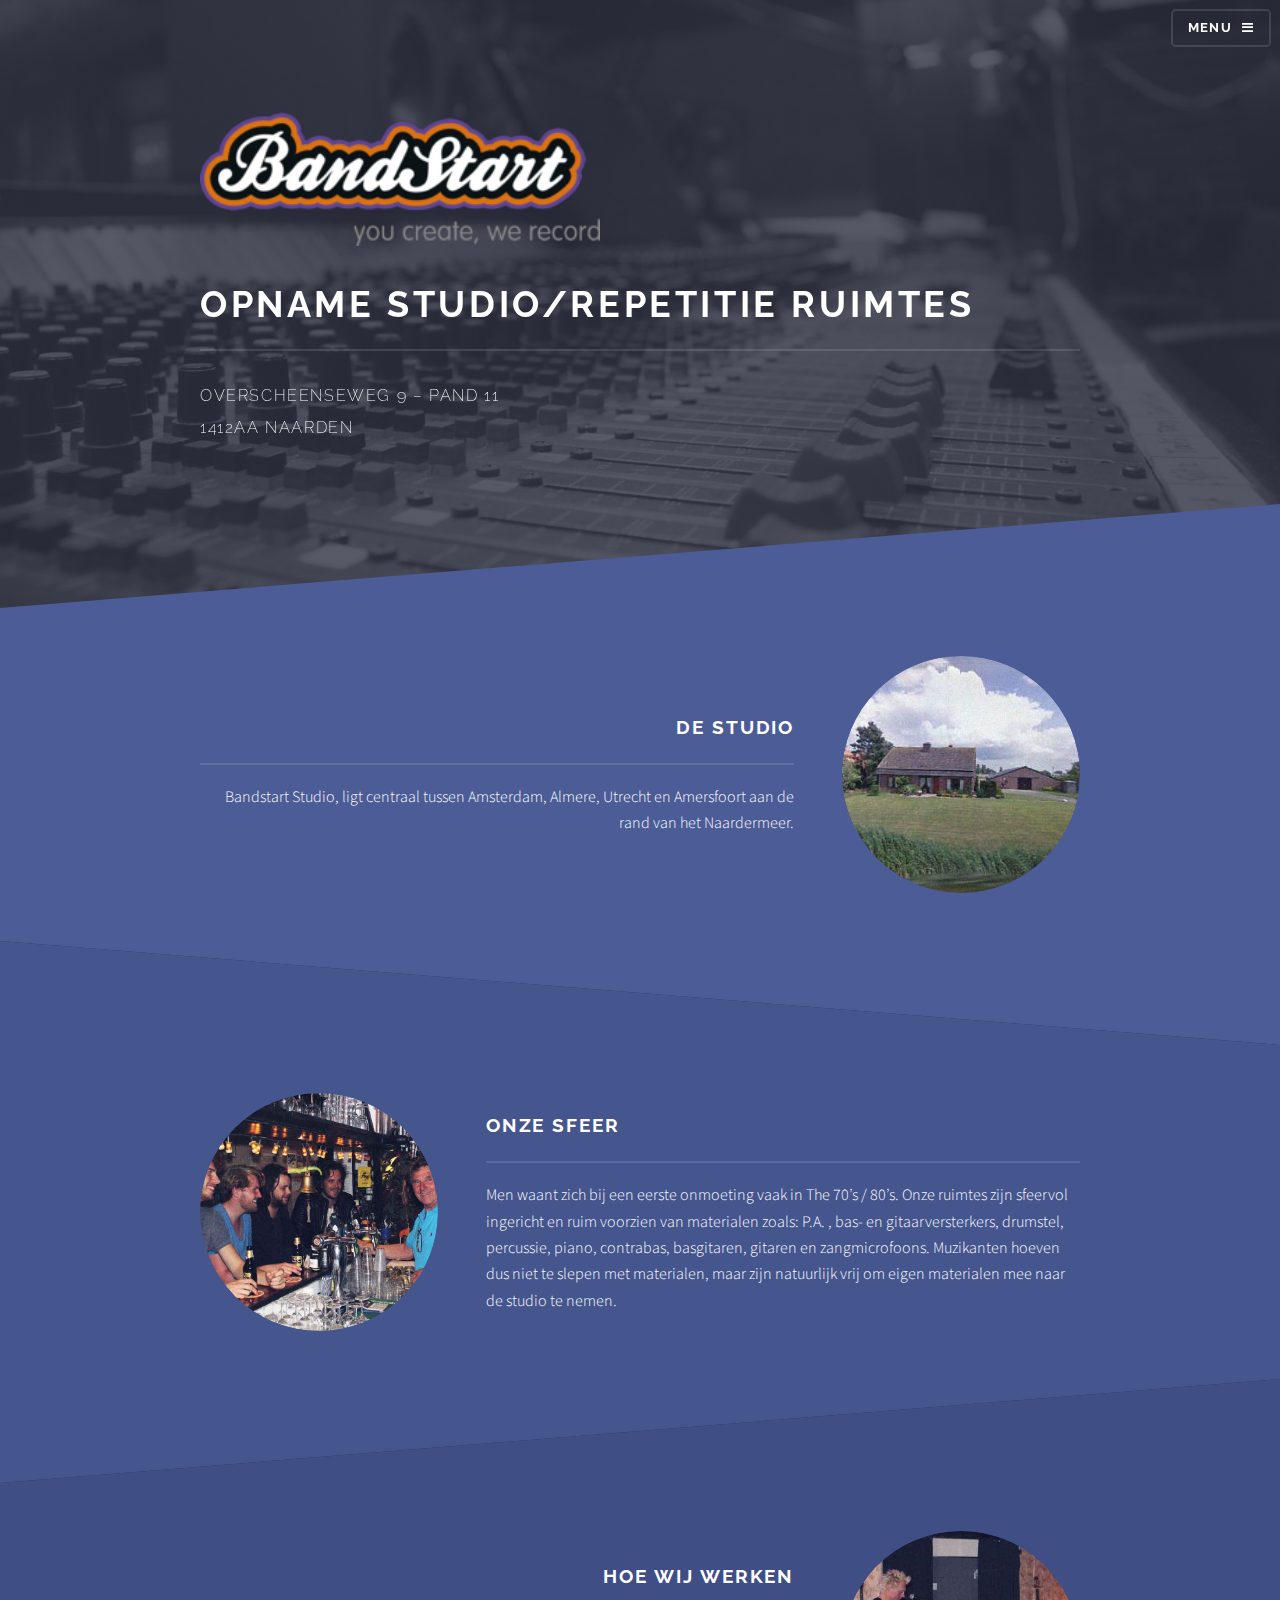
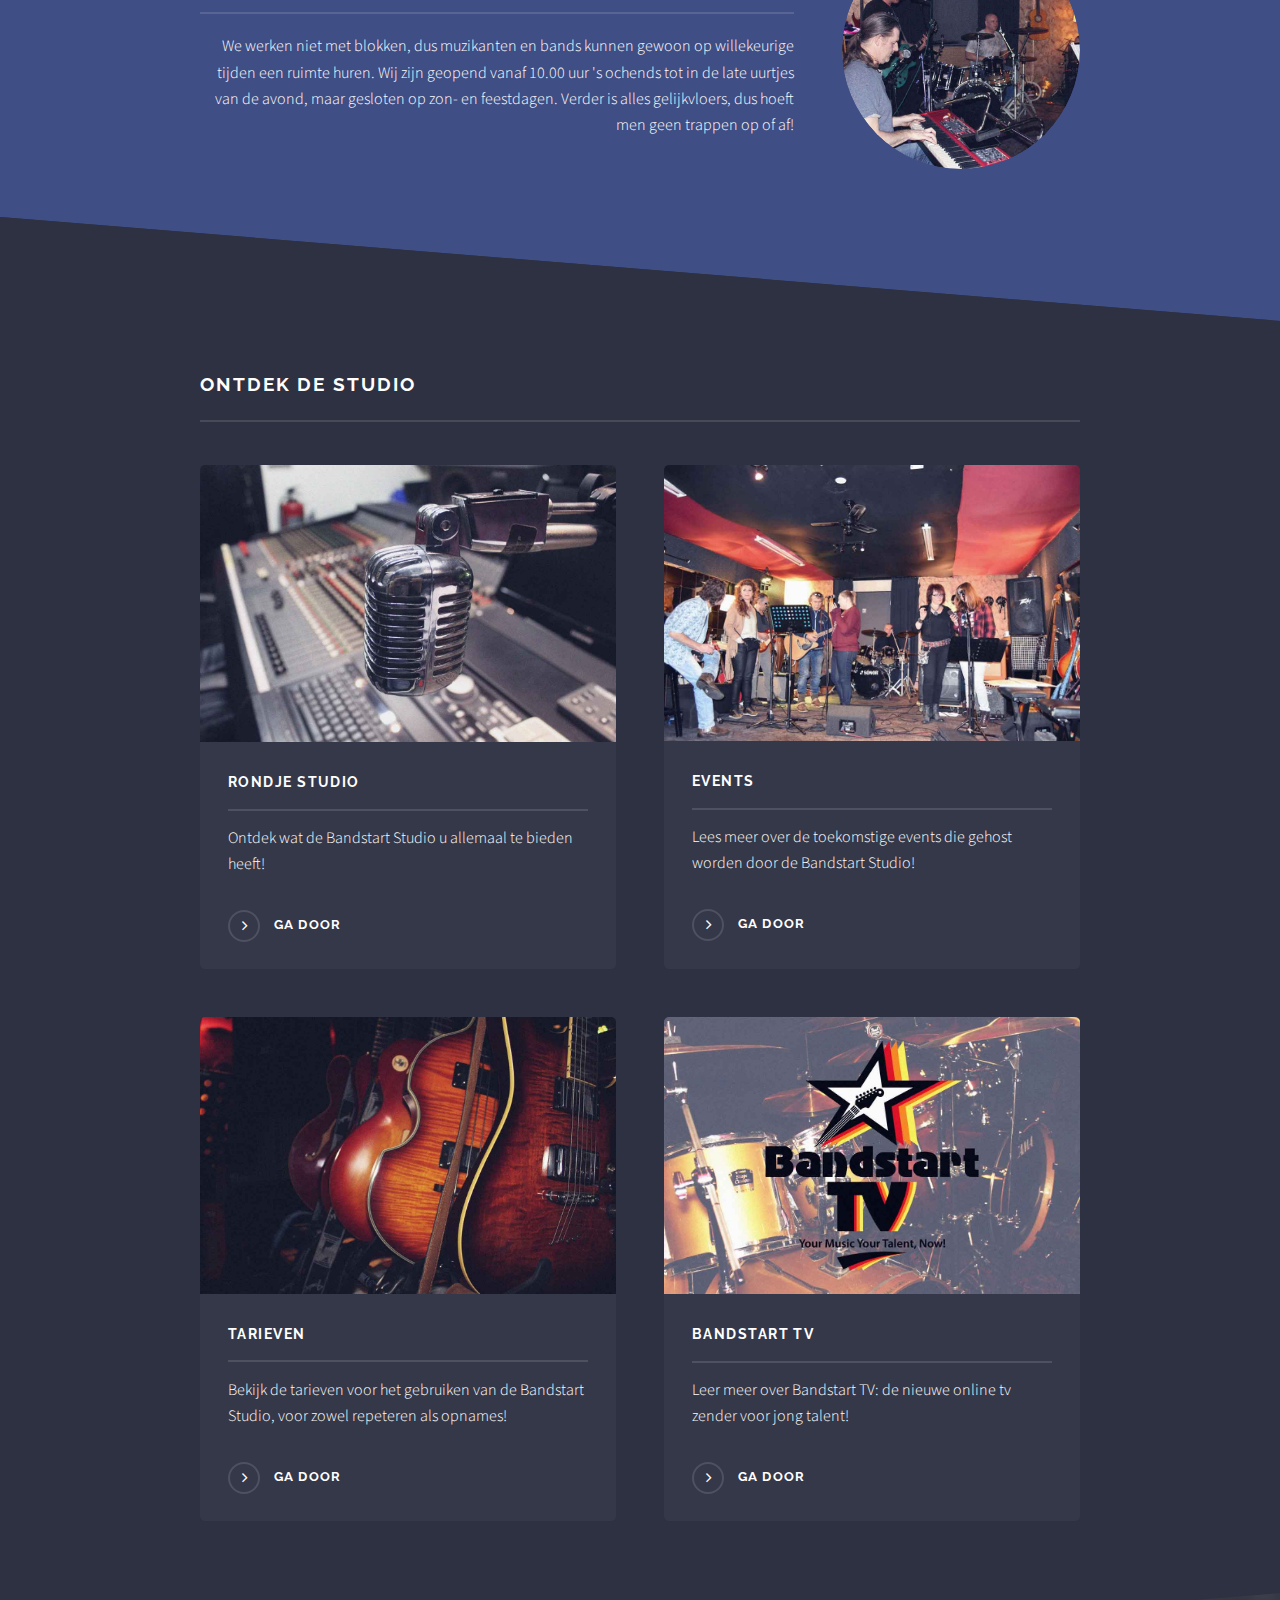
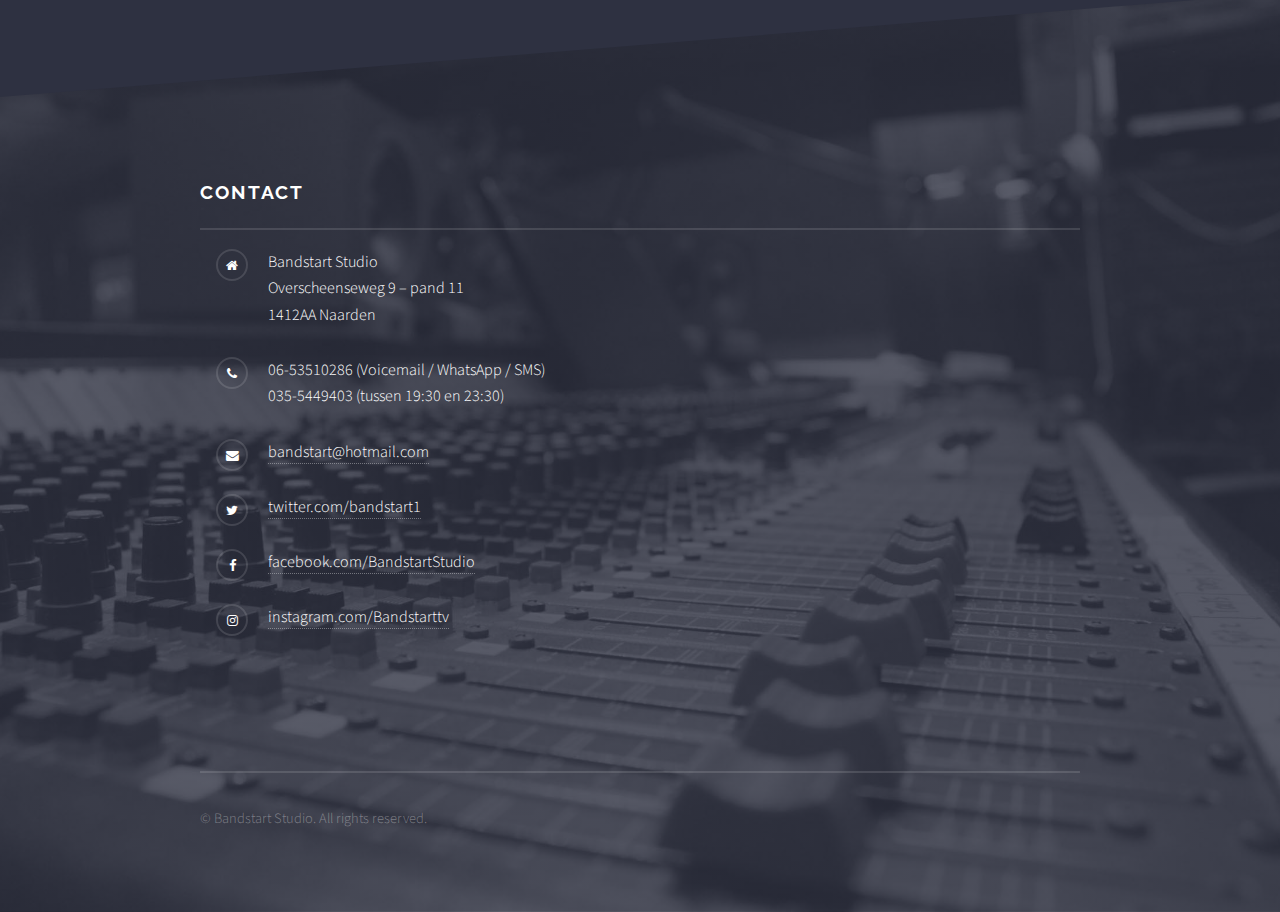
<file: index.html>
<!DOCTYPE HTML>
<html>
	<head>
		<title>Bandstart - Home</title>
		<meta charset="utf-8" />
		<meta name="viewport" content="width=device-width, initial-scale=1" />
		<!--[if lte IE 8]><script src="assets/js/ie/html5shiv.js"></script><![endif]-->
		<link rel="stylesheet" href="assets/css/main.css" />
		<link rel="stylesheet" href="assets/css/main2.css" />
		<!--[if lte IE 9]><link rel="stylesheet" href="assets/css/ie9.css" /><![endif]-->
		<!--[if lte IE 8]><link rel="stylesheet" href="assets/css/ie8.css" /><![endif]-->
		<link rel="shortcut icon" href="images/favicon.ico">
	</head>
	<body>

		<!-- Page Wrapper -->
			<div id="page-wrapper">

				<!-- Header -->
					<header id="header" class="alt">
						<h1><a href="index.html">Bandstart</a></h1>
						<nav>
							<a href="#menu">Menu</a>
						</nav>
					</header>

				<!-- Menu -->
					<nav id="menu">
						<div class="inner">
							<h2>Menu</h2>
							<ul class="links">
								<li><a href="index.html">Home</a></li>
								<li><a href="tarieven.html">Tarieven</a></li>
								<li><a href="rondjestudio.html">Rondje Studio</a></li>
								<li><a href="bandstarttv.html">Bandstart TV</a></li>
								<li><a href="events.html">Events</a></li>
								<li><a href="index.html#footer">Contact</a></li>
							</ul>
							<a href="#" class="close">Close</a>
						</div>
					</nav>

				<!-- Banner -->
					<section id="banner">
						<div class="inner">
                            <div class="logo"><a href="index.html"><img id="logoTop" src="images/BandstartLogo1.png" /></a></div>
                            <h2>Opname studio/Repetitie ruimtes</h2>
							<p>Overscheenseweg 9 – pand 11 <br />1412AA Naarden</a></p>
						</div>
					</section>

				<!-- Wrapper -->
					<section id="wrapper">

						<!-- One -->
							<section id="one" class="wrapper spotlight style1">
								<div class="inner">
									<span href="#" class="image"><img src="images/bubblePic7.jpg" alt="De Studio" /></span>
									<div class="content">
										<h2 class="major">De Studio</h2>
										<p>Bandstart Studio, ligt centraal tussen Amsterdam, Almere, Utrecht en Amersfoort aan de rand van het Naardermeer.
</p>
									</div>
								</div>
							</section>

						<!-- Two -->
							<section id="two" class="wrapper alt spotlight style2">
								<div class="inner">
									<span class="image"><img src="images/bubblePic10.jpg" alt="Onze Sfeer" /></span>
									<div class="content">
										<h2 class="major">Onze Sfeer</h2>
										<p>Men waant zich bij een eerste onmoeting vaak in The 70’s / 80’s. Onze ruimtes zijn sfeervol ingericht en ruim voorzien van materialen zoals: P.A. , bas- en gitaarversterkers, drumstel, percussie, piano, contrabas, basgitaren, gitaren en zangmicrofoons. Muzikanten hoeven dus niet te slepen met materialen, maar zijn natuurlijk vrij om eigen materialen mee naar de studio te nemen.</p>
									</div>
								</div>
							</section>

						<!-- Three -->
							<section id="three" class="wrapper spotlight style3">
								<div class="inner">
									<span href="#" class="image"><img src="images/bubblePic12.jpg" alt="" /></span>
									<div class="content">
										<h2 class="major">Hoe wij werken</h2>
										<p>We werken niet met blokken, dus muzikanten en bands kunnen gewoon op willekeurige tijden een ruimte huren. Wij zijn geopend vanaf 10.00 uur 's ochends tot in de late uurtjes van de avond, maar gesloten op zon- en feestdagen. Verder is alles gelijkvloers, dus hoeft men geen trappen op of af! </p>
									</div>
								</div>
							</section>

						<!-- Four -->
							<section id="four" class="wrapper alt style1">
								<div class="inner">
									<h2 class="major">Ontdek de Studio</h2>
									<section class="features">
										<article>
											<span class="image"><img src="images/squarePic12.jpg" alt="" /></span>
											<h3 class="major">Rondje Studio</h3>
											<p>Ontdek wat de Bandstart Studio u allemaal te bieden heeft!</p>
											<a href="rondjestudio.html" class="special">Ga Door</a>
										</article>
										<article>
											<span class="image"><img src="images/squarePic14.jpg" alt="" /></span>
											<h3 class="major">Events</h3>
											<p>Lees meer over de toekomstige events die gehost worden door de Bandstart Studio!</p>
											<a href="events.html" class="special">Ga Door</a>
										</article>
										<article>
											<span class="image"><img src="images/squarePic13.jpg" alt="" /></span>
											<h3 class="major">Tarieven</h3>
											<p>Bekijk de tarieven voor het gebruiken van de Bandstart Studio, voor zowel repeteren als opnames!</p>
											<a href="tarieven.html" class="special">Ga Door</a>
										</article>
										<article>
											<span class="image"><img src="images/squarePic19.jpg" alt="" /></span>
											<h3 class="major">Bandstart TV</h3>
											<p>Leer meer over Bandstart TV: de nieuwe online tv zender voor jong talent!</p>
											<a href="bandstarttv.html" class="special">Ga Door</a>
										</article>
									</section>
								</div>
							</section>

					</section>

				<!-- Footer -->
					<section id="footer">
						<div class="inner">
							<h2 class="major">Contact</h2>
							<ul class="contact">
								<li class="fa-home">
									Bandstart Studio<br />
									Overscheenseweg 9 – pand 11<br />
									1412AA Naarden
								</li>
								<li class="fa-phone">06-53510286 (Voicemail / WhatsApp / SMS)<br /> 035-5449403 (tussen 19:30 en 23:30)</li>
								<li class="fa-envelope"><a target="_blank" href="mailto:bandstart@hotmail.com">bandstart@hotmail.com</a></li>
								<li class="fa-twitter"><a target="_blank" href="http://www.twitter.com/bandstart1">twitter.com/bandstart1</a></li>
								<li class="fa-facebook"><a target="_blank" href="http://www.facebook.com/BandstartStudio">facebook.com/BandstartStudio</a></li>
								<li class="fa-instagram"><a target="_blank" href="http://www.instagram.com/Bandstarttv">instagram.com/Bandstarttv</a></li>
							</ul>
							<form>
								<iframe width="100%" height="450" frameborder="0" style="border:0" src="https://www.google.com/maps/embed/v1/place?q=place_id:ChIJ-5cL2LITxkcR6SQZAfKzftY&key=AIzaSyDNbSLGLL80khe7S100mEsPkPybBx6VjJc" allowfullscreen></iframe>
                            </form>
                            
							<ul class="copyright">
								<li>&copy; Bandstart Studio. All rights reserved.</li>
							</ul>
						</div>
					</section>

			</div>

		<!-- Scripts -->
			<script src="assets/js/skel.min.js"></script>
			<script src="assets/js/jquery.min.js"></script>
			<script src="assets/js/jquery.scrollex.min.js"></script>
			<script src="assets/js/util.js"></script>
			<!--[if lte IE 8]><script src="assets/js/ie/respond.min.js"></script><![endif]-->
			<script src="assets/js/main.js"></script>

	</body>
</html>
</file>
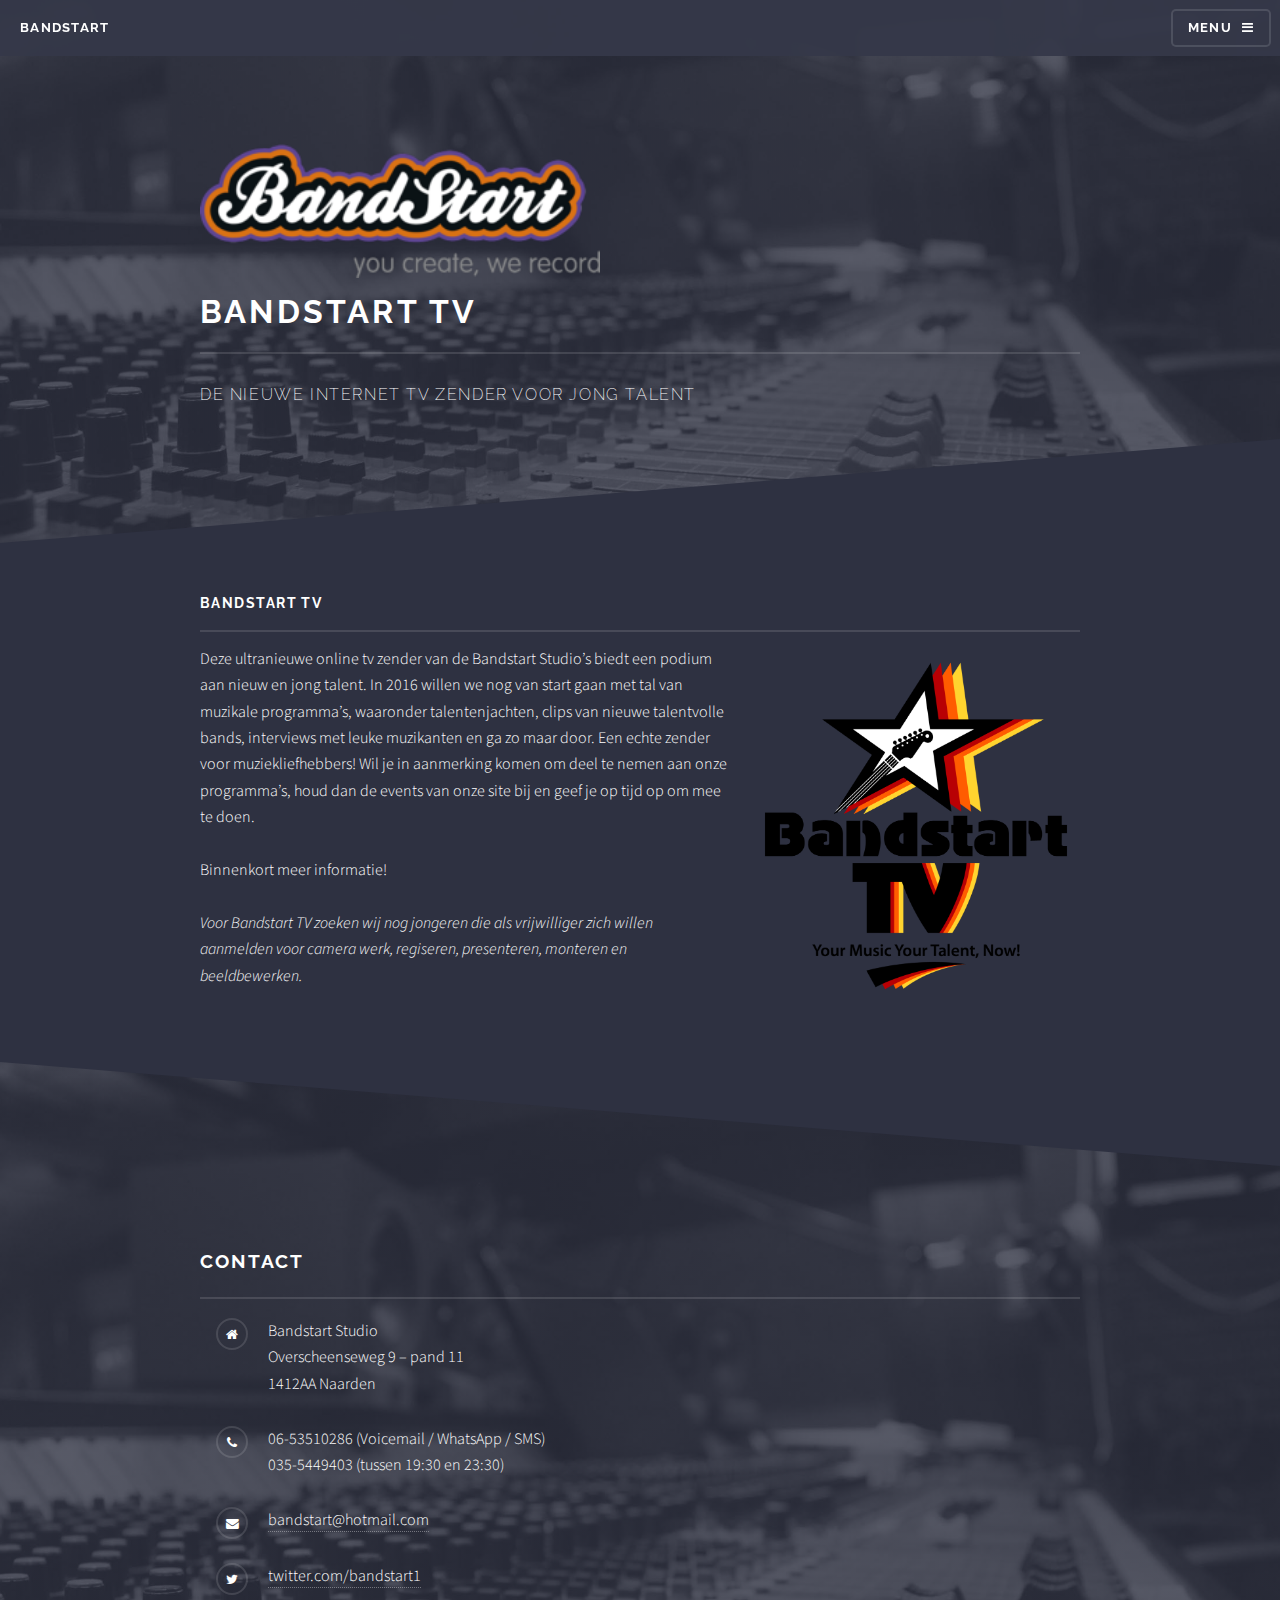
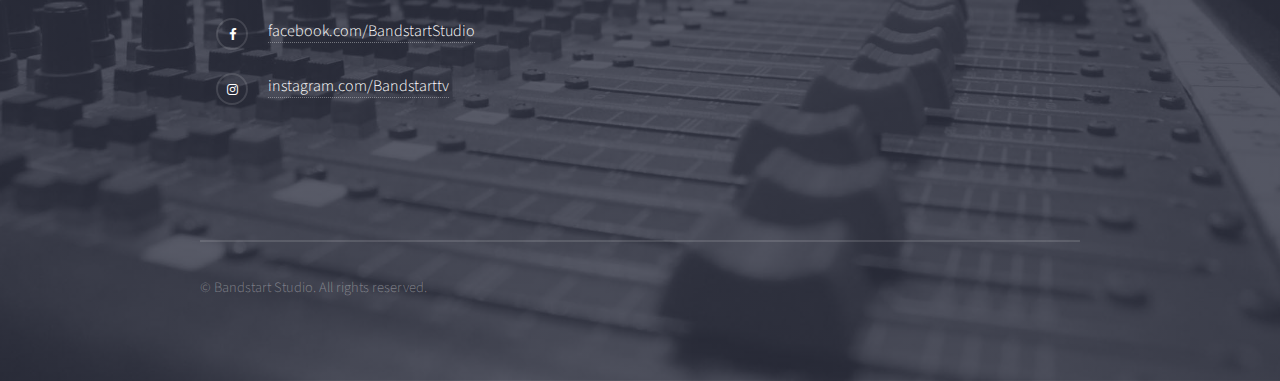
<file: bandstarttv.html>
<!DOCTYPE HTML>
<html>
	<head>
		<title>Bandstart - Bandstart TV</title>
		<meta charset="utf-8" />
		<meta name="viewport" content="width=device-width, initial-scale=1" />
		<!--[if lte IE 8]><script src="assets/js/ie/html5shiv.js"></script><![endif]-->
		<link rel="stylesheet" href="assets/css/main.css" />
		<link rel="stylesheet" href="assets/css/main2.css" />
		<!--[if lte IE 9]><link rel="stylesheet" href="assets/css/ie9.css" /><![endif]-->
		<!--[if lte IE 8]><link rel="stylesheet" href="assets/css/ie8.css" /><![endif]-->
		<link rel="shortcut icon" href="images/favicon.ico">
	</head>
	<body>

		<!-- Page Wrapper -->
			<div id="page-wrapper">

				<!-- Header -->
					<header id="header">
						<h1><a href="index.html">Bandstart</a></h1>
						<nav>
							<a href="#menu">Menu</a>
						</nav>
					</header>

				<!-- Menu -->
					<nav id="menu">
						<div class="inner">
							<h2>Menu</h2>
							<ul class="links">
								<li><a href="index.html">Home</a></li>
								<li><a href="tarieven.html">Tarieven</a></li>
								<li><a href="rondjestudio.html">Rondje Studio</a></li>
								<li><a href="bandstarttv.html">Bandstart TV</a></li>
								<li><a href="events.html">Events</a></li>
								<li><a href="index.html#footer">Contact</a></li>
							</ul>
							<a href="#" class="close">Close</a>
						</div>
					</nav>

				<!-- Wrapper -->
					<section id="wrapper">
						<header>
							<div class="inner">
                                <div class="logo"><a href="index.html"><img id="logoTop" src="images/BandstartLogo1.png" /></a></div>
								<h2>Bandstart TV</h2>
								<p>De nieuwe internet tv zender voor jong talent</p>
							</div>
						</header>

						<!-- Content -->
							<div class="wrapper">
								<div class="inner">
									<h3 class="major">Bandstart TV</h3>
                                    <div class="row">
									<p>
                                        <span class="image right"><img src="images/bandstarttv.png" /></span>
                                        Deze ultranieuwe online tv zender van de Bandstart Studio’s biedt een podium aan nieuw en jong talent. In 2016 willen we nog van start gaan met tal van muzikale programma’s, waaronder talentenjachten, clips van nieuwe talentvolle bands, interviews met leuke muzikanten en ga zo maar door. Een echte zender voor muziekliefhebbers! Wil je in aanmerking komen om deel te nemen aan onze programma’s, houd dan de events van onze site bij en geef je op tijd op om mee te  doen.<br /><br />
                                        Binnenkort meer informatie!<br /><br />
                                        
                                        <em>Voor Bandstart TV zoeken wij nog jongeren die als vrijwilliger zich willen aanmelden voor camera werk, regiseren, presenteren, monteren en beeldbewerken.</em>
                                        
                                        
</p>
                                    </div>

								</div>
							</div>

					</section>

				<!-- Footer -->
					<section id="footer">
						<div class="inner">
							<h2 class="major">Contact</h2>
							<ul class="contact">
								<li class="fa-home">
									Bandstart Studio<br />
									Overscheenseweg 9 – pand 11<br />
									1412AA Naarden
								</li>
								<li class="fa-phone">06-53510286 (Voicemail / WhatsApp / SMS)<br /> 035-5449403 (tussen 19:30 en 23:30)</li>
								<li class="fa-envelope"><a target="_blank" href="mailto:bandstart@hotmail.com">bandstart@hotmail.com</a></li>
								<li class="fa-twitter"><a target="_blank" href="http://www.twitter.com/bandstart1">twitter.com/bandstart1</a></li>
								<li class="fa-facebook"><a target="_blank" href="http://www.facebook.com/BandstartStudio">facebook.com/BandstartStudio</a></li>
								<li class="fa-instagram"><a target="_blank" href="http://www.instagram.com/Bandstarttv">instagram.com/Bandstarttv</a></li>
							</ul>
							<form>
								<iframe width="100%" height="450" frameborder="0" style="border:0" src="https://www.google.com/maps/embed/v1/place?q=place_id:ChIJ-5cL2LITxkcR6SQZAfKzftY&key=AIzaSyDNbSLGLL80khe7S100mEsPkPybBx6VjJc" allowfullscreen></iframe>
                            </form>
                            
							<ul class="copyright">
								<li>&copy; Bandstart Studio. All rights reserved.</li>
							</ul>
						</div>
					</section>
			</div>

		<!-- Scripts -->
			<script src="assets/js/skel.min.js"></script>
			<script src="assets/js/jquery.min.js"></script>
			<script src="assets/js/jquery.scrollex.min.js"></script>
			<script src="assets/js/util.js"></script>
			<!--[if lte IE 8]><script src="assets/js/ie/respond.min.js"></script><![endif]-->
			<script src="assets/js/main.js"></script>

	</body>
</html>
</file>
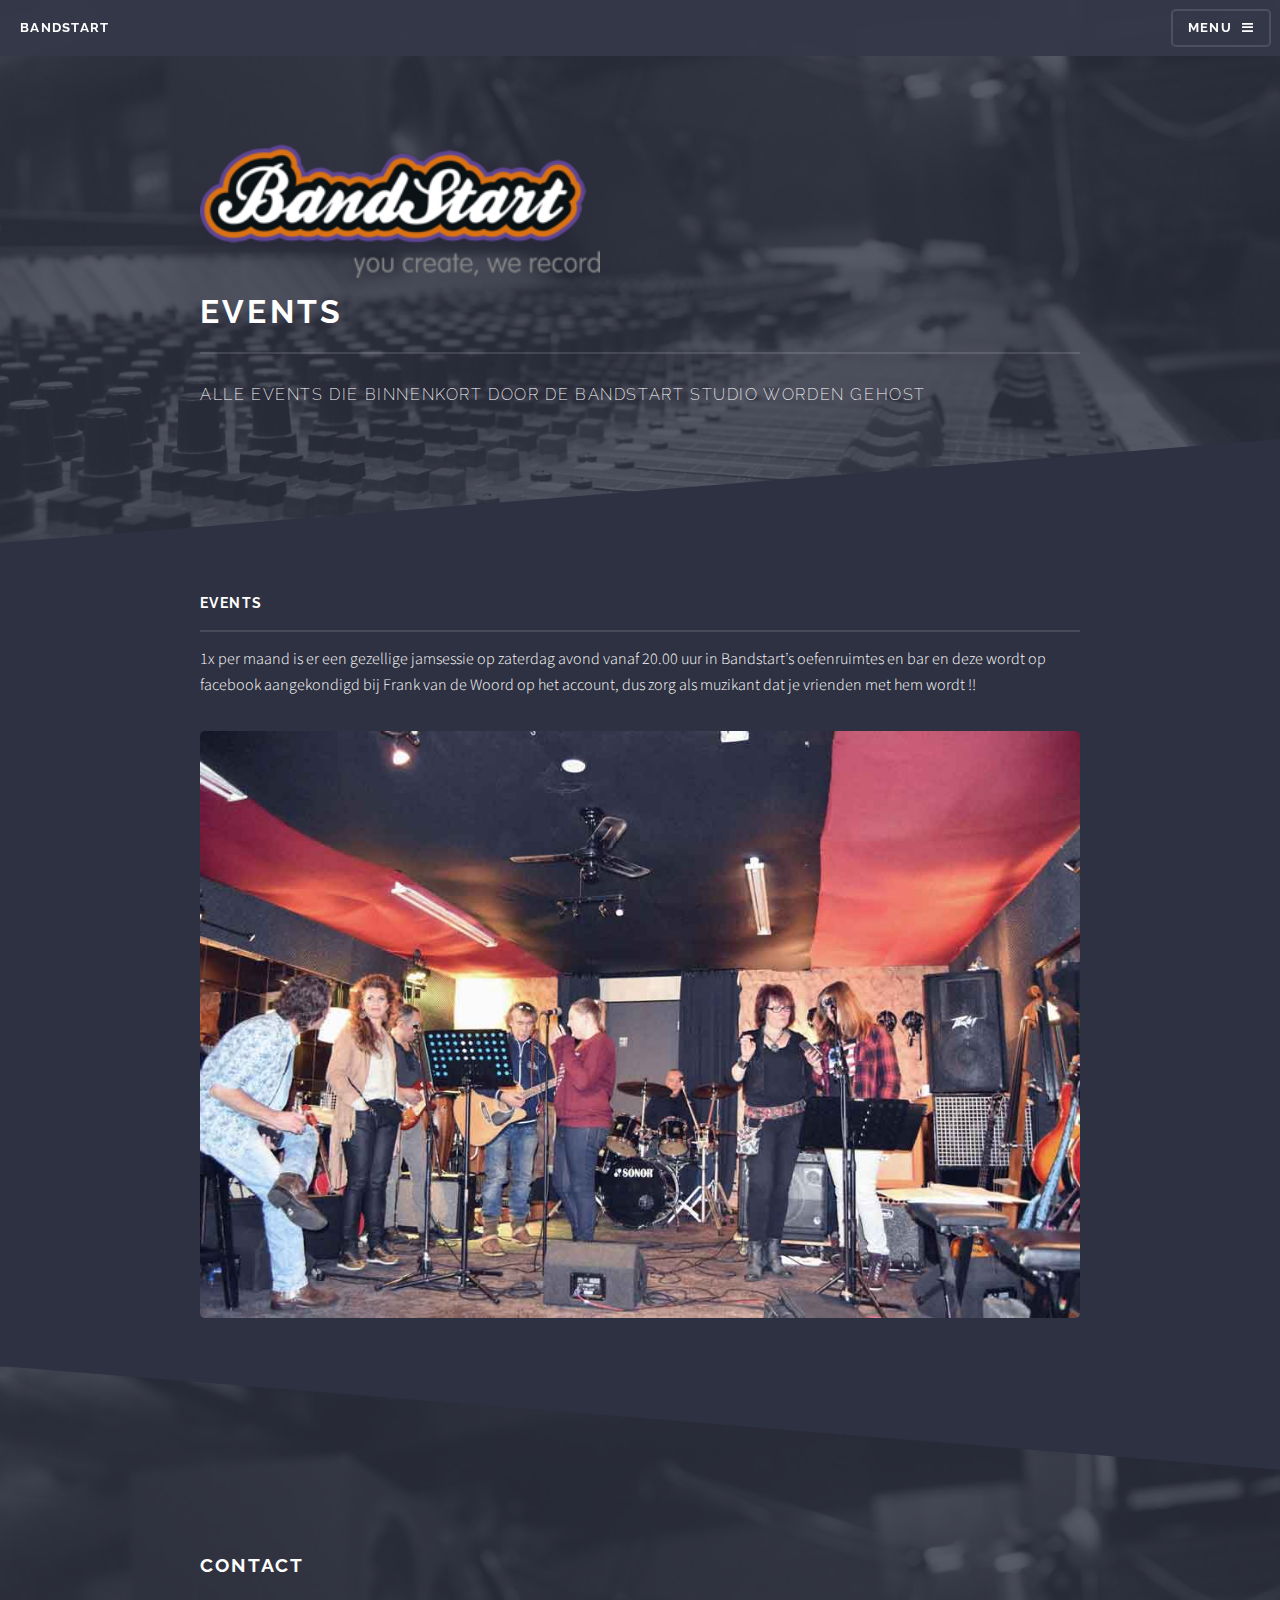
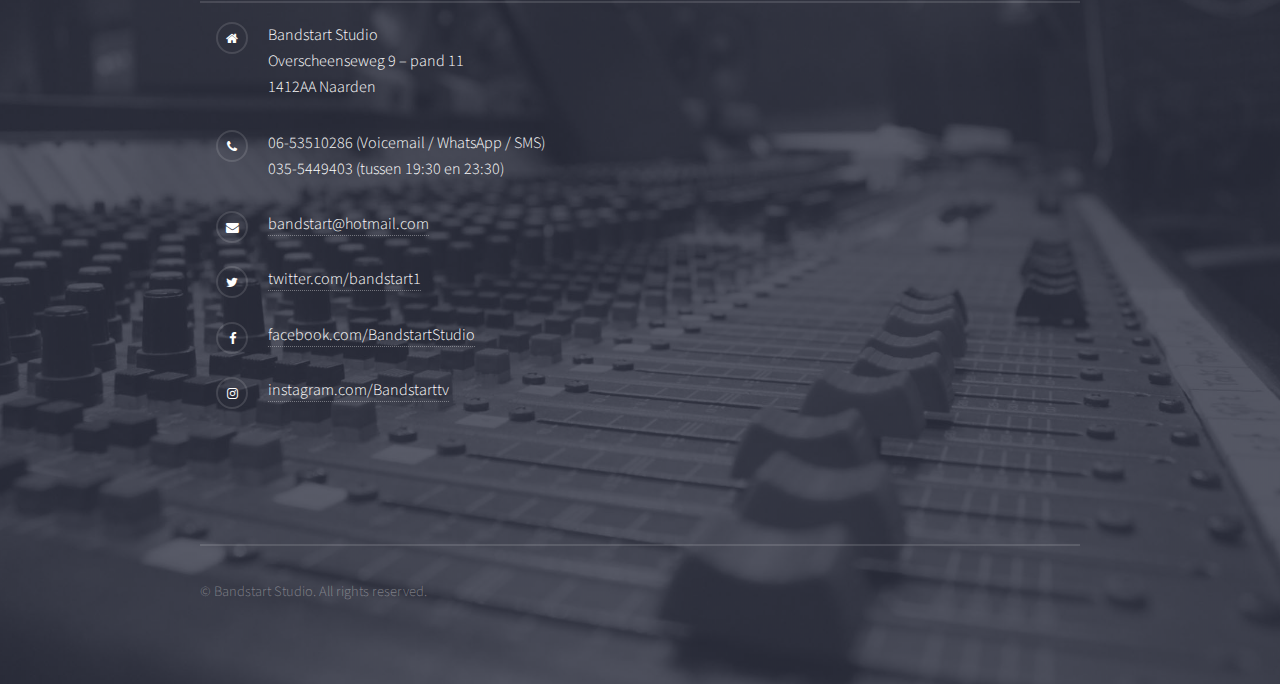
<file: events.html>
<!DOCTYPE HTML>
<html>
	<head>
		<title>Bandstart - Events</title>
		<meta charset="utf-8" />
		<meta name="viewport" content="width=device-width, initial-scale=1" />
		<!--[if lte IE 8]><script src="assets/js/ie/html5shiv.js"></script><![endif]-->
		<link rel="stylesheet" href="assets/css/main.css" />
		<link rel="stylesheet" href="assets/css/main2.css" />
		<!--[if lte IE 9]><link rel="stylesheet" href="assets/css/ie9.css" /><![endif]-->
		<!--[if lte IE 8]><link rel="stylesheet" href="assets/css/ie8.css" /><![endif]-->
		<link rel="shortcut icon" href="images/favicon.ico">
	</head>
	<body>

		<!-- Page Wrapper -->
			<div id="page-wrapper">

				<!-- Header -->
					<header id="header">
						<h1><a href="index.html">Bandstart</a></h1>
						<nav>
							<a href="#menu">Menu</a>
						</nav>
					</header>

				<!-- Menu -->
					<nav id="menu">
						<div class="inner">
							<h2>Menu</h2>
							<ul class="links">
								<li><a href="index.html">Home</a></li>
								<li><a href="tarieven.html">Tarieven</a></li>
								<li><a href="rondjestudio.html">Rondje Studio</a></li>
								<li><a href="bandstarttv.html">Bandstart TV</a></li>
								<li><a href="events.html">Events</a></li>
								<li><a href="index.html#footer">Contact</a></li>
							</ul>
							<a href="#" class="close">Close</a>
						</div>
					</nav>

				<!-- Wrapper -->
					<section id="wrapper">
						<header>
							<div class="inner">
                                <div class="logo"><a href="index.html"><img id="logoTop" src="images/BandstartLogo1.png" /></a></div>
								<h2>Events</h2>
								<p>Alle events die binnenkort door de Bandstart Studio worden gehost</p>
							</div>
						</header>

						<!-- Content -->
							<div class="wrapper">
								<div class="inner">
									<h3 class="major">Events</h3>
                                    <div class="row">
									<p>
                                        1x per maand is er een gezellige jamsessie op zaterdag avond vanaf 20.00 uur in Bandstart’s oefenruimtes en bar en deze wordt op facebook aangekondigd bij Frank van de Woord op het account, dus zorg als muzikant dat je vrienden met hem wordt !!
</p>
                                   <span class="image fit"><img src="images/rondje28.jpg" /></span>
                                    </div>

								</div>
							</div>

					</section>

				<!-- Footer -->
					<section id="footer">
						<div class="inner">
							<h2 class="major">Contact</h2>
							<ul class="contact">
								<li class="fa-home">
									Bandstart Studio<br />
									Overscheenseweg 9 – pand 11<br />
									1412AA Naarden
								</li>
								<li class="fa-phone">06-53510286 (Voicemail / WhatsApp / SMS)<br /> 035-5449403 (tussen 19:30 en 23:30)</li>
								<li class="fa-envelope"><a target="_blank" href="mailto:bandstart@hotmail.com">bandstart@hotmail.com</a></li>
								<li class="fa-twitter"><a target="_blank" href="http://www.twitter.com/bandstart1">twitter.com/bandstart1</a></li>
								<li class="fa-facebook"><a target="_blank" href="http://www.facebook.com/BandstartStudio">facebook.com/BandstartStudio</a></li>
								<li class="fa-instagram"><a target="_blank" href="http://www.instagram.com/Bandstarttv">instagram.com/Bandstarttv</a></li>
							</ul>
							<form>
								<iframe width="100%" height="450" frameborder="0" style="border:0" src="https://www.google.com/maps/embed/v1/place?q=place_id:ChIJ-5cL2LITxkcR6SQZAfKzftY&key=AIzaSyDNbSLGLL80khe7S100mEsPkPybBx6VjJc" allowfullscreen></iframe>
                            </form>
                            
							<ul class="copyright">
								<li>&copy; Bandstart Studio. All rights reserved.</li>
							</ul>
						</div>
					</section>
			</div>

		<!-- Scripts -->
			<script src="assets/js/skel.min.js"></script>
			<script src="assets/js/jquery.min.js"></script>
			<script src="assets/js/jquery.scrollex.min.js"></script>
			<script src="assets/js/util.js"></script>
			<!--[if lte IE 8]><script src="assets/js/ie/respond.min.js"></script><![endif]-->
			<script src="assets/js/main.js"></script>

	</body>
</html>
</file>
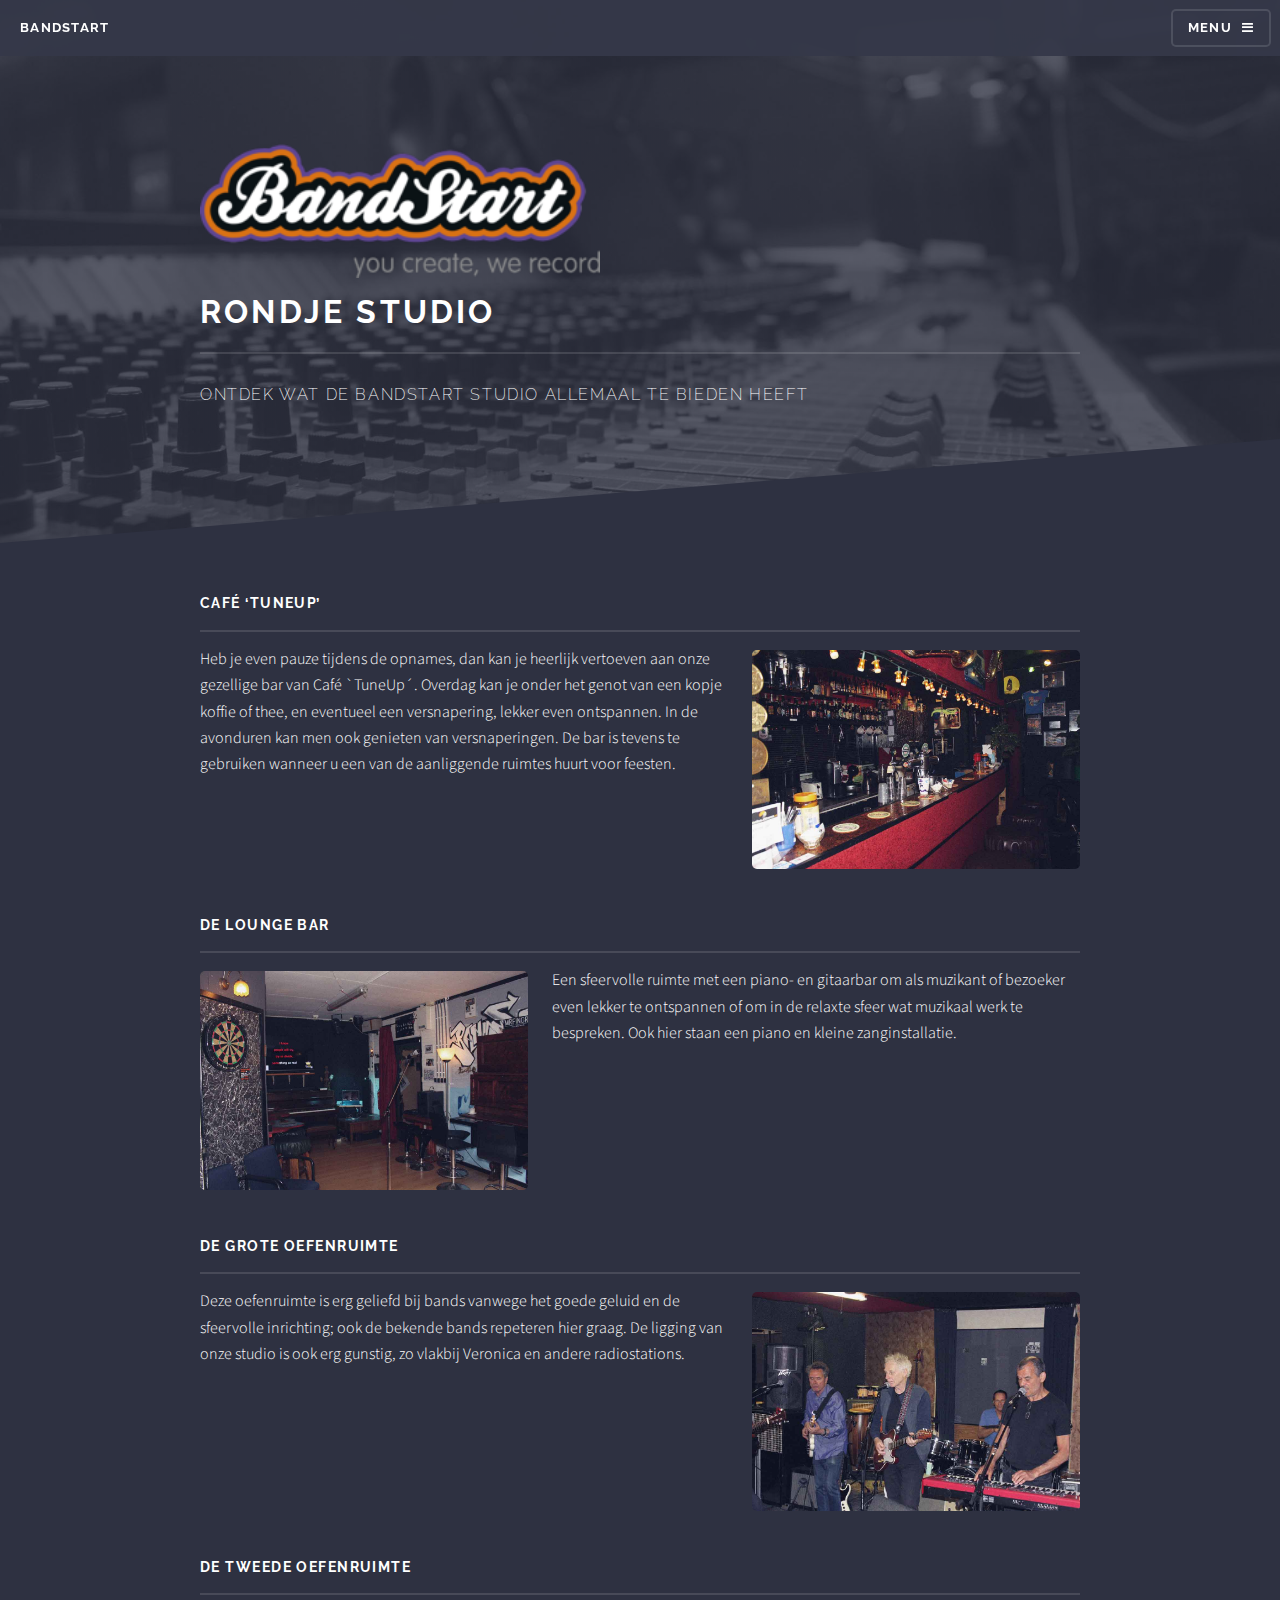
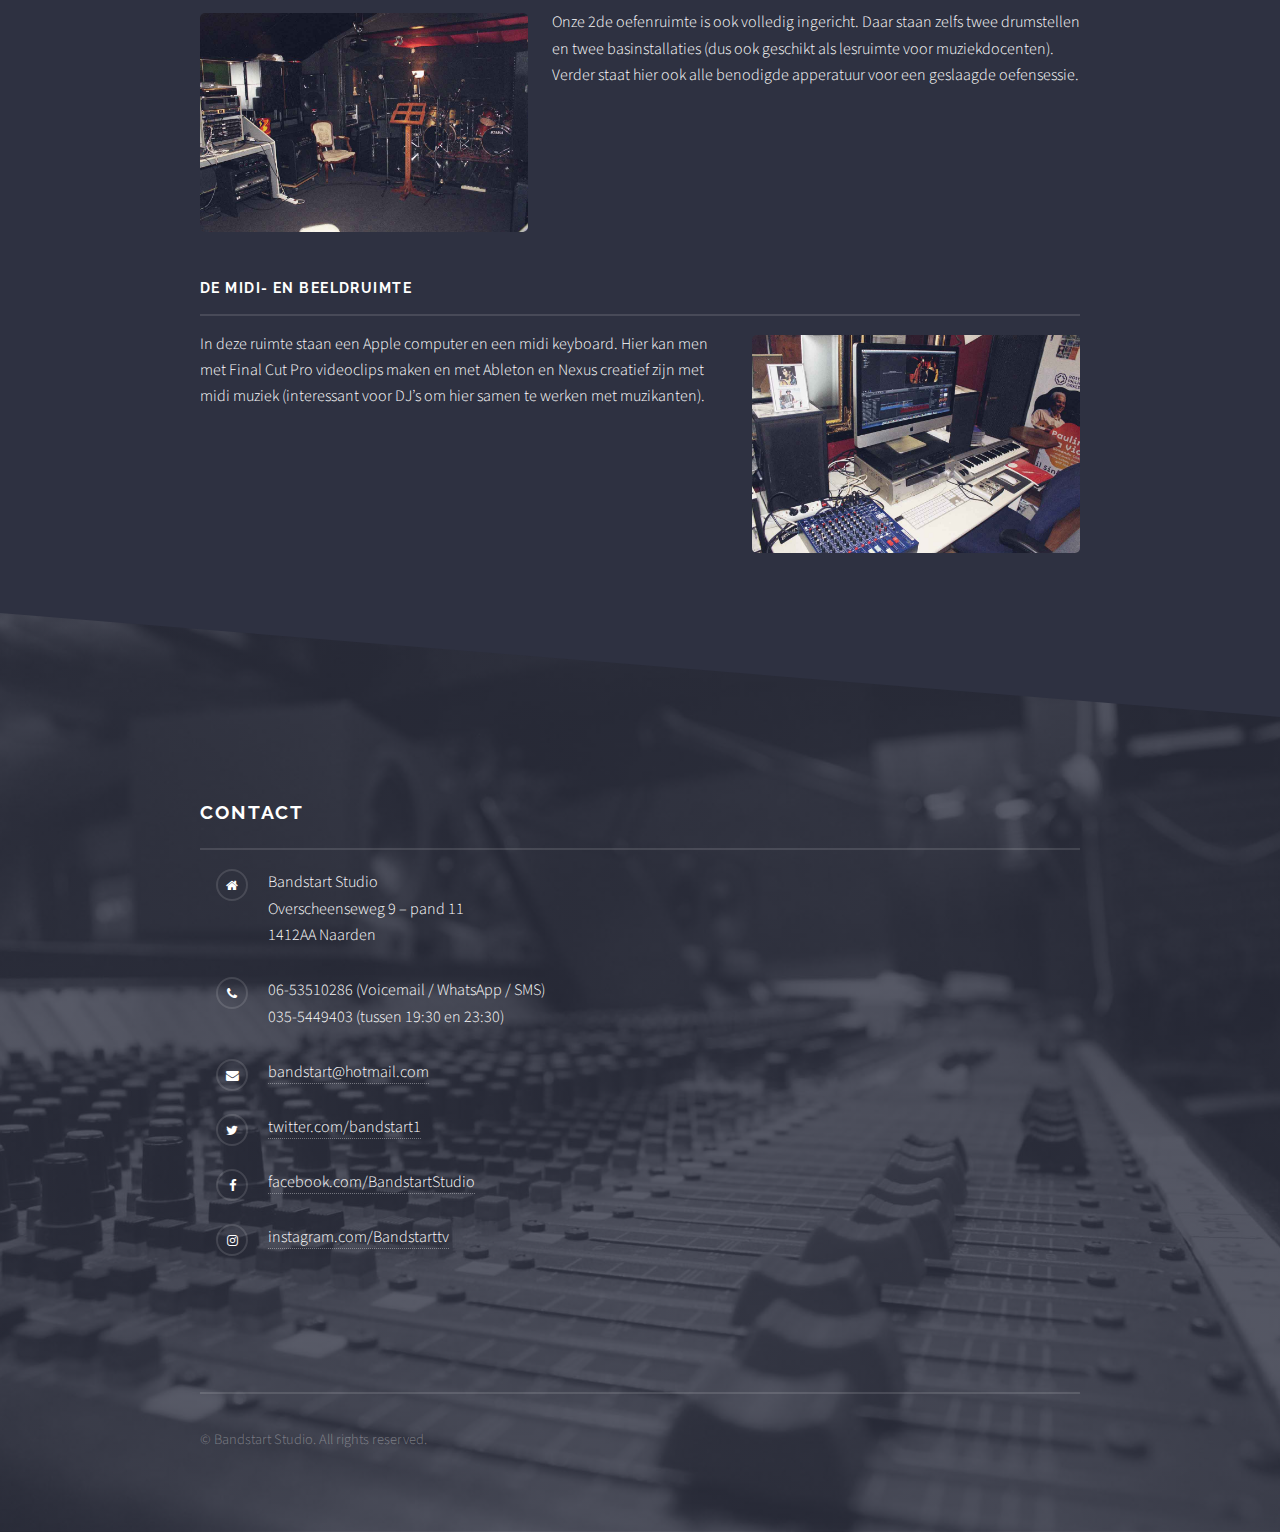
<file: rondjestudio.html>
<!DOCTYPE HTML>
<html>
	<head>
		<title>Bandstart - Rondje Studio</title>
		<meta charset="utf-8" />
		<meta name="viewport" content="width=device-width, initial-scale=1" />
		<!--[if lte IE 8]><script src="assets/js/ie/html5shiv.js"></script><![endif]-->
		<link rel="stylesheet" href="assets/css/main.css" />
		<link rel="stylesheet" href="assets/css/main2.css" />
		<!--[if lte IE 9]><link rel="stylesheet" href="assets/css/ie9.css" /><![endif]-->
		<!--[if lte IE 8]><link rel="stylesheet" href="assets/css/ie8.css" /><![endif]-->
		<link rel="shortcut icon" href="images/favicon.ico">
	</head>
	<body>

		<!-- Page Wrapper -->
			<div id="page-wrapper">

				<!-- Header -->
					<header id="header">
						<h1><a href="index.html">Bandstart</a></h1>
						<nav>
							<a href="#menu">Menu</a>
						</nav>
					</header>

				<!-- Menu -->
					<nav id="menu">
						<div class="inner">
							<h2>Menu</h2>
							<ul class="links">
								<li><a href="index.html">Home</a></li>
								<li><a href="tarieven.html">Tarieven</a></li>
								<li><a href="rondjestudio.html">Rondje Studio</a></li>
								<li><a href="bandstarttv.html">Bandstart TV</a></li>
								<li><a href="events.html">Events</a></li>
								<li><a href="index.html#footer">Contact</a></li>
							</ul>
							<a href="#" class="close">Close</a>
						</div>
					</nav>

				<!-- Wrapper -->
					<section id="wrapper">
						<header>
							<div class="inner">
                                <div class="logo"><a href="index.html"><img id="logoTop" src="images/BandstartLogo1.png" /></a></div>
								<h2>Rondje Studio</h2>
								<p>Ontdek wat de Bandstart Studio allemaal te bieden heeft</p>
							</div>
						</header>

						<!-- Content -->
							<div class="wrapper">
								<div class="inner">

									<h3 class="major">Café ‘TuneUp’</h3>
                                    <div class="row uniform">
									<p>
                                        <span class="image right"><img src="images/rondje23.jpg" /></span>
                                        Heb je even pauze tijdens de opnames, dan kan je heerlijk vertoeven aan onze gezellige bar van Café `TuneUp´. Overdag kan je onder het genot van een kopje koffie of thee, en eventueel een versnapering, lekker even ontspannen. In de avonduren kan men ook genieten van versnaperingen. De bar is tevens te gebruiken wanneer u een van de aanliggende ruimtes huurt voor feesten.</p>
                                        </div>
                                        
                                        
									<h3 class="major">De Lounge bar</h3>
                                    <div class="row uniform">
									<p>
                                        <span class="image left"><img src="images/rondje22.jpg" /></span>
                                        Een sfeervolle ruimte met een piano- en gitaarbar om als muzikant of bezoeker even lekker te ontspannen of om in de relaxte sfeer wat muzikaal werk te bespreken. Ook hier staan een piano en kleine zanginstallatie.</p>
                                    </div>
                                    
                                    
                                    <h3 class="major">De grote oefenruimte</h3>
                                    <div class="row uniform">
									<p>
                                        <span class="image right"><img src="images/rondje29.jpg" /></span>
                                        Deze oefenruimte is erg geliefd bij bands vanwege het goede geluid en de sfeervolle inrichting; ook de bekende bands repeteren hier graag. De ligging van onze studio is ook erg gunstig, zo vlakbij Veronica en andere radiostations.</p>
                                    </div>
									
									 <h3 class="major">De tweede oefenruimte</h3>
									 
                                    <div class="row uniform">
									<p>
                                        <span class="image left"><img src="images/rondje21.jpg" /></span>
                                        Onze 2de oefenruimte is ook volledig ingericht. Daar staan zelfs twee drumstellen en twee basinstallaties (dus ook geschikt als lesruimte voor muziekdocenten). Verder staat hier ook alle benodigde apperatuur voor een geslaagde oefensessie.</p>
                                    </div>
                                    
                                    
									<h3 class="major">De midi- en beeldruimte</h3>
									
                                    <div class="row uniform">
									<p>
                                        <span class="image right"><img src="images/rondje25.jpg" /></span>
                                        In deze ruimte staan een Apple computer en een midi keyboard. Hier kan men met Final Cut Pro videoclips maken en met Ableton en Nexus creatief zijn met midi muziek (interessant voor DJ’s om hier samen te werken met muzikanten).</p>
                                    </div>

								    </div>
							</div>

					</section>

				<!-- Footer -->
					<section id="footer">
						<div class="inner">
							<h2 class="major">Contact</h2>
							<ul class="contact">
								<li class="fa-home">
									Bandstart Studio<br />
									Overscheenseweg 9 – pand 11<br />
									1412AA Naarden
								</li>
								<li class="fa-phone">06-53510286 (Voicemail / WhatsApp / SMS)<br /> 035-5449403 (tussen 19:30 en 23:30)</li>
								<li class="fa-envelope"><a target="_blank" href="mailto:bandstart@hotmail.com">bandstart@hotmail.com</a></li>
								<li class="fa-twitter"><a target="_blank" href="http://www.twitter.com/bandstart1">twitter.com/bandstart1</a></li>
								<li class="fa-facebook"><a target="_blank" href="http://www.facebook.com/BandstartStudio">facebook.com/BandstartStudio</a></li>
								<li class="fa-instagram"><a target="_blank" href="http://www.instagram.com/Bandstarttv">instagram.com/Bandstarttv</a></li>
							</ul>
							<form>
								<iframe width="100%" height="450" frameborder="0" style="border:0" src="https://www.google.com/maps/embed/v1/place?q=place_id:ChIJ-5cL2LITxkcR6SQZAfKzftY&key=AIzaSyDNbSLGLL80khe7S100mEsPkPybBx6VjJc" allowfullscreen></iframe>
                            </form>
                            
							<ul class="copyright">
								<li>&copy; Bandstart Studio. All rights reserved.</li>
							</ul>
						</div>
					</section>
			</div>

		<!-- Scripts -->
			<script src="assets/js/skel.min.js"></script>
			<script src="assets/js/jquery.min.js"></script>
			<script src="assets/js/jquery.scrollex.min.js"></script>
			<script src="assets/js/util.js"></script>
			<!--[if lte IE 8]><script src="assets/js/ie/respond.min.js"></script><![endif]-->
			<script src="assets/js/main.js"></script>

	</body>
</html>
</file>
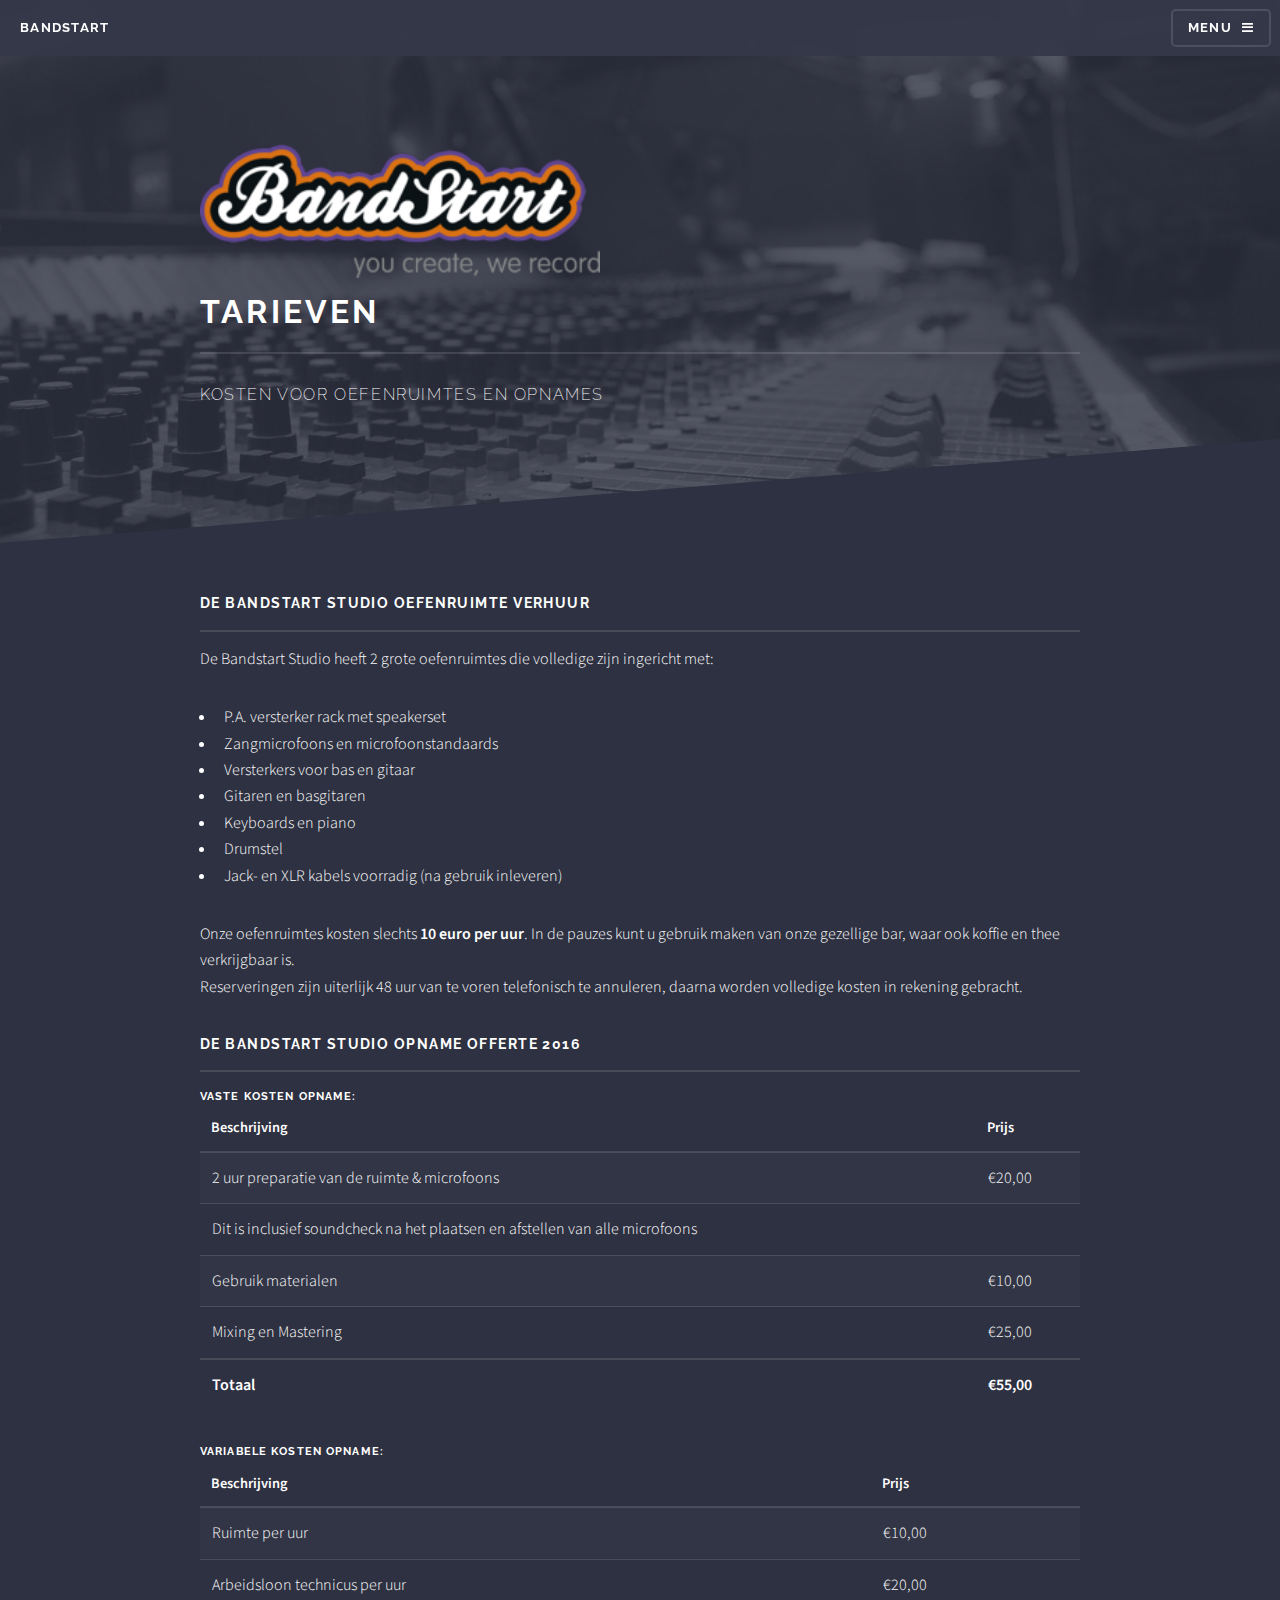
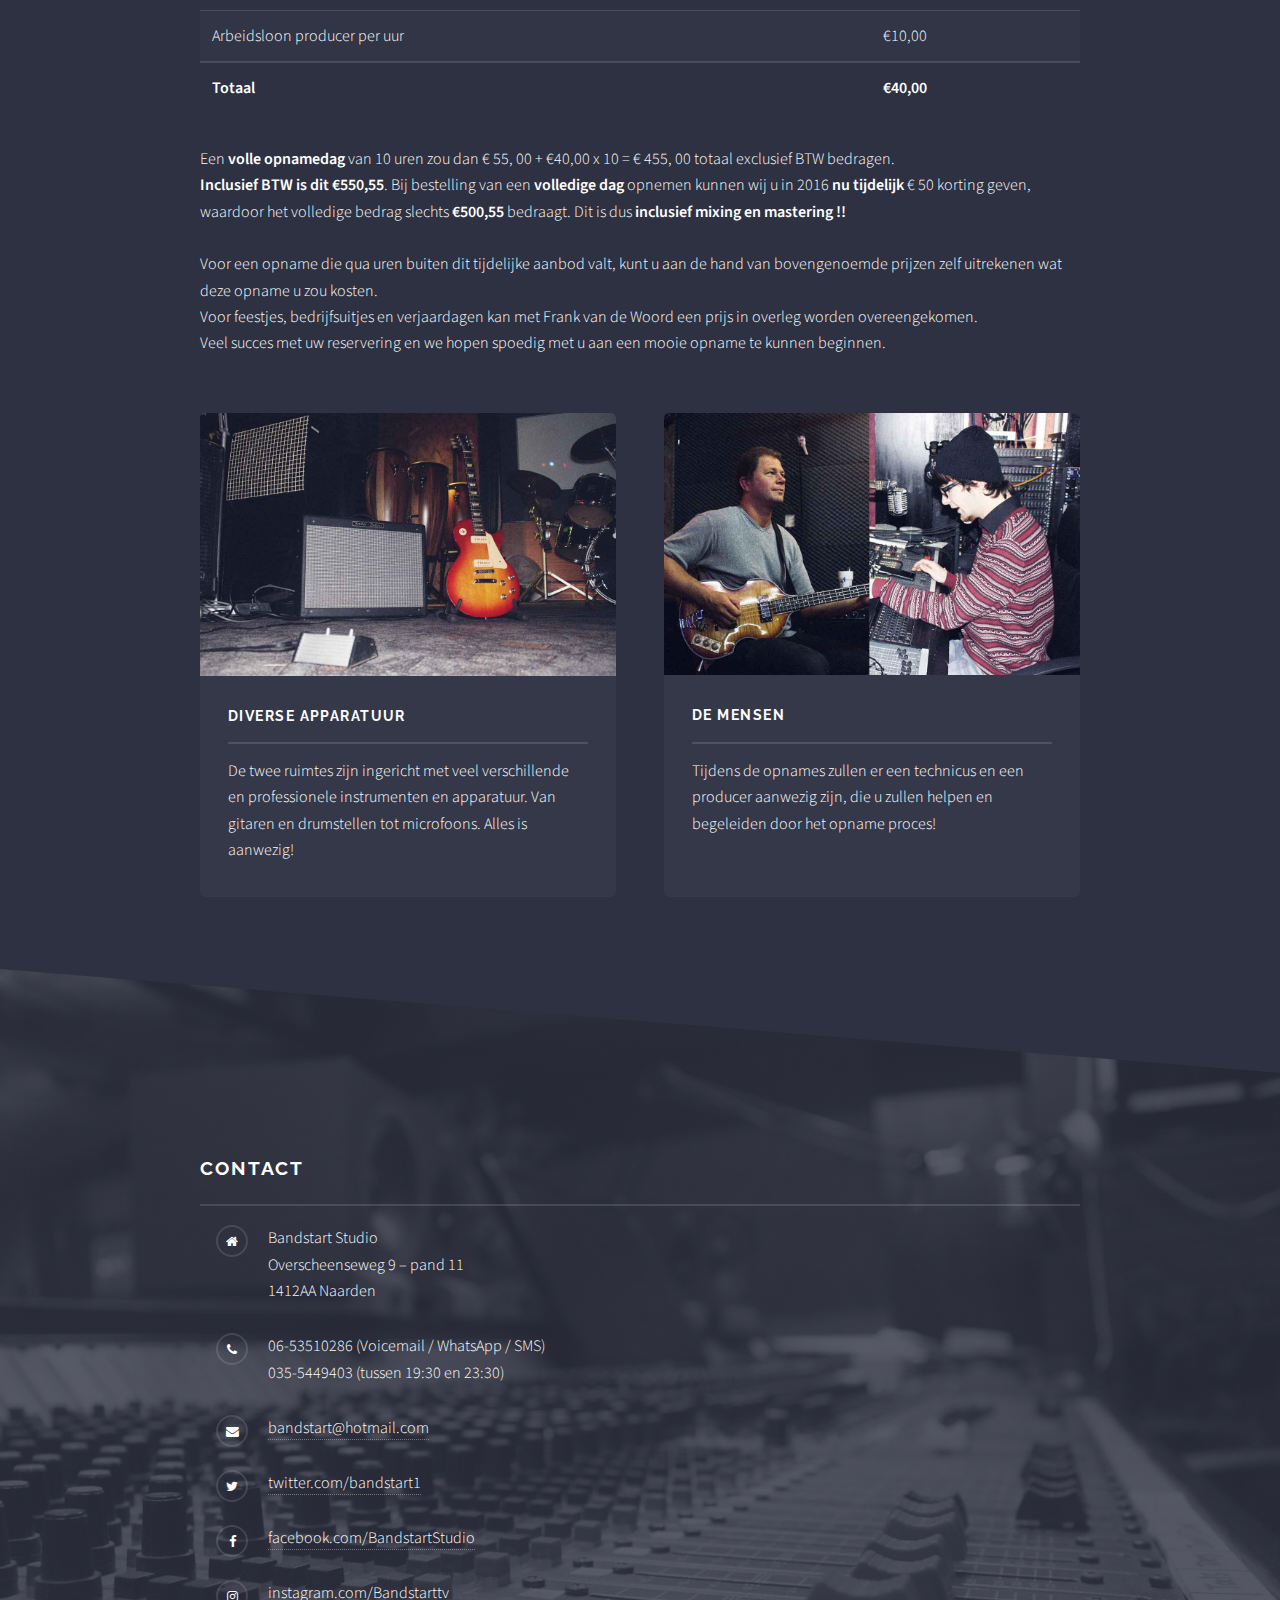
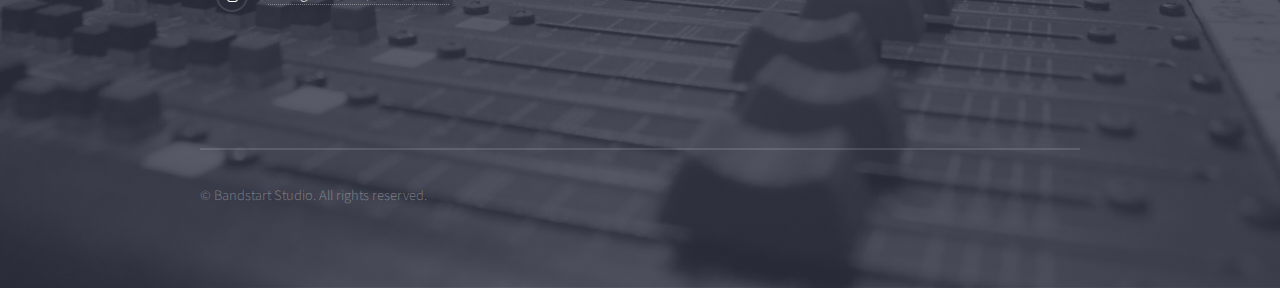
<file: tarieven.html>
<!DOCTYPE HTML>
<html>
	<head>
		<title>Bandstart - Tarieven</title>
		<meta charset="utf-8" />
		<meta name="viewport" content="width=device-width, initial-scale=1" />
		<!--[if lte IE 8]><script src="assets/js/ie/html5shiv.js"></script><![endif]-->
		<link rel="stylesheet" href="assets/css/main.css" />
		<link rel="stylesheet" href="assets/css/main2.css" />
		<!--[if lte IE 9]><link rel="stylesheet" href="assets/css/ie9.css" /><![endif]-->
		<!--[if lte IE 8]><link rel="stylesheet" href="assets/css/ie8.css" /><![endif]-->
		<link rel="shortcut icon" href="images/favicon.ico">
	</head>
	<body>

		<!-- Page Wrapper -->
			<div id="page-wrapper">

				<!-- Header -->
					<header id="header">
						<h1><a href="index.html">Bandstart</a></h1>
						<nav>
							<a href="#menu">Menu</a>
						</nav>
					</header>

				<!-- Menu -->
					<nav id="menu">
						<div class="inner">
							<h2>Menu</h2>
							<ul class="links">
								<li><a href="index.html">Home</a></li>
								<li><a href="tarieven.html">Tarieven</a></li>
								<li><a href="rondjestudio.html">Rondje Studio</a></li>
								<li><a href="bandstarttv.html">Bandstart TV</a></li>
								<li><a href="events.html">Events</a></li>
								<li><a href="index.html#footer">Contact</a></li>
							</ul>
							<a href="#" class="close">Close</a>
						</div>
					</nav>

				<!-- Wrapper -->
					<section id="wrapper">
						<header>
							<div class="inner">
                                <div class="logo"><a href="index.html"><img id="logoTop" src="images/BandstartLogo1.png" /></a></div>
								<h2>Tarieven</h2>
								<p>Kosten voor Oefenruimtes en Opnames</p>
							</div>
						</header>

						<!-- Content -->
							<div class="wrapper">
								<div class="inner">

									<h3 class="major">De Bandstart Studio Oefenruimte Verhuur</h3>
									<p>
									    De Bandstart Studio heeft 2 grote oefenruimtes die volledige zijn ingericht met:
                                      
									</p>
                                       <ul>
                                           <li>P.A. versterker rack met speakerset</li>
                                           <li>Zangmicrofoons en microfoonstandaards</li>
                                           <li>Versterkers voor bas en gitaar</li>
                                           <li>Gitaren en basgitaren</li>
                                           <li>Keyboards en piano</li>
                                           <li>Drumstel</li>
                                           <li>Jack- en XLR kabels voorradig (na gebruik inleveren)</li>
                                       </ul>
                                        
                                        <p>
                                            Onze oefenruimtes kosten slechts <strong>10 euro per uur</strong>. In de pauzes kunt u gebruik maken van onze gezellige bar, waar ook koffie en thee verkrijgbaar is.<br />
                                                Reserveringen zijn uiterlijk 48 uur van te voren telefonisch te annuleren, daarna worden volledige kosten in rekening gebracht.
 
                                        </p>
                                        
									<h3 class="major">De Bandstart Studio  Opname Offerte 2016</h3>
									<h4>Vaste Kosten Opname:</h4>
										<div class="table-wrapper">
											<table>
												<thead>
													<tr>
														<th>Beschrijving</th>
														<th>Prijs</th>
													</tr>
												</thead>
												<tbody>
													<tr>
														<td>2 uur preparatie van de ruimte &#38; microfoons</td>
														<td>€20,00</td>
													</tr>
													<tr>
														<td>Dit is inclusief soundcheck na het plaatsen en afstellen van alle microfoons</td>
														<td></td>
													</tr>
													<tr>
														<td>Gebruik materialen</td>
														<td>€10,00</td>
													</tr>
													<tr>
														<td>Mixing en Mastering</td>
														<td>€25,00</td>
													</tr>
												</tbody>
												<tfoot>
													<tr>
                                                        <td><b>Totaal</b></td>
                                                        <td><b>€55,00</b></td>
													</tr>
												</tfoot>
											</table>
										</div>
										
										<h4>Variabele Kosten Opname:</h4>
										<div class="table-wrapper">
											<table>
												<thead>
													<tr>
														<th>Beschrijving</th>
														<th>Prijs</th>
													</tr>
												</thead>
												<tbody>
													<tr>
														<td>Ruimte per uur</td>
														<td>€10,00</td>
													</tr>
													<tr>
														<td>Arbeidsloon technicus per uur</td>
														<td>€20,00</td>
													</tr>
													<tr>
														<td>Arbeidsloon producer per uur                       </td>
														<td>€10,00</td>
													</tr>
												</tbody>
												<tfoot>
													<tr>
                                                        <td><b>Totaal</b></td>
                                                        <td><b>€40,00</b></td>
													</tr>
												</tfoot>
											</table>
										</div>
										
										<p>
										    
                                            Een <strong>volle opnamedag</strong> van 10 uren zou dan € 55, 00 + €40,00 x 10 = € 455, 00 totaal exclusief BTW bedragen.<br>
                                            <strong>Inclusief BTW is dit €550,55</strong>.
                                            Bij bestelling van een <strong>volledige dag</strong> opnemen kunnen wij u in 2016 <strong>nu tijdelijk</strong> € 50 korting geven, waardoor het volledige bedrag slechts <strong>€500,55</strong> bedraagt. Dit is dus <strong>inclusief mixing en mastering !!</strong><br /><br />

                                            Voor een opname die qua uren buiten dit tijdelijke aanbod valt, kunt u aan de hand van bovengenoemde prijzen zelf uitrekenen wat deze opname u zou kosten.<br />
                                            Voor feestjes, bedrijfsuitjes en verjaardagen kan met Frank van de Woord een prijs in overleg worden overeengekomen. <br />
                                            Veel succes met uw reservering en we hopen spoedig met u aan een mooie opname te kunnen beginnen.

										    
										</p>

									<section class="features">
										<article>
											<span class="image"><img src="images/squarePic16.jpg" alt="" /></span>
											<h3 class="major">Diverse apparatuur</h3>
											<p>De twee ruimtes zijn ingericht met veel verschillende en professionele instrumenten en apparatuur. Van gitaren en drumstellen tot microfoons. Alles is aanwezig!</p>
										</article>
										<article>
											<span class="image"><img src="images/squarePic17.jpg" alt="" /></span>
											<h3 class="major">De mensen</h3>
											<p>Tijdens de opnames zullen er een technicus en een producer aanwezig zijn, die u zullen helpen en begeleiden door het opname proces!</p>
										</article>
									</section>

								</div>
							</div>

					</section>

				<!-- Footer -->
					<section id="footer">
						<div class="inner">
							<h2 class="major">Contact</h2>
							<ul class="contact">
								<li class="fa-home">
									Bandstart Studio<br />
									Overscheenseweg 9 – pand 11<br />
									1412AA Naarden
								</li>
								<li class="fa-phone">06-53510286 (Voicemail / WhatsApp / SMS)<br /> 035-5449403 (tussen 19:30 en 23:30)</li>
								<li class="fa-envelope"><a target="_blank" href="mailto:bandstart@hotmail.com">bandstart@hotmail.com</a></li>
								<li class="fa-twitter"><a target="_blank" href="http://www.twitter.com/bandstart1">twitter.com/bandstart1</a></li>
								<li class="fa-facebook"><a target="_blank" href="http://www.facebook.com/BandstartStudio">facebook.com/BandstartStudio</a></li>
								<li class="fa-instagram"><a target="_blank" href="http://www.instagram.com/Bandstarttv">instagram.com/Bandstarttv</a></li>
							</ul>
							<form>
								<iframe width="100%" height="450" frameborder="0" style="border:0" src="https://www.google.com/maps/embed/v1/place?q=place_id:ChIJ-5cL2LITxkcR6SQZAfKzftY&key=AIzaSyDNbSLGLL80khe7S100mEsPkPybBx6VjJc" allowfullscreen></iframe>
                            </form>
                            
							<ul class="copyright">
								<li>&copy; Bandstart Studio. All rights reserved.</li>
							</ul>
						</div>
					</section>
			</div>

		<!-- Scripts -->
			<script src="assets/js/skel.min.js"></script>
			<script src="assets/js/jquery.min.js"></script>
			<script src="assets/js/jquery.scrollex.min.js"></script>
			<script src="assets/js/util.js"></script>
			<!--[if lte IE 8]><script src="assets/js/ie/respond.min.js"></script><![endif]-->
			<script src="assets/js/main.js"></script>

	</body>
</html>
</file>
<file: assets/css/main2.css>
#logoTop{
    max-width: 400px;
    width: 100%;
}

.logo a{
     border: 0;   
}
</file>
<file: assets/css/ie9.css>
/* Basic */

	body {
		background-color: #2e3141;
		background-image: url("../../images/bg.jpg");
		background-size: cover;
		background-attachment: fixed;
		background-position: center;
	}

		body:before {
			background: rgba(46, 49, 65, 0.8);
			content: '';
			display: block;
			height: 100%;
			left: 0;
			position: fixed;
			top: 0;
			width: 100%;
		}

		body > * {
			position: relative;
			z-index: 1;
		}

/* Features */

	.features article {
		display: inline-block;
		width: 45%;
	}

/* Menu */

	#menu .inner {
		margin: 4em auto;
	}

/* Wrapper */

	#wrapper > header {
		background: none !important;
	}

	.wrapper.spotlight .inner {
		text-align: left !important;
	}

	.wrapper.spotlight .image {
		display: inline-block;
		margin: 0 3em 2em 0 !important;
		vertical-align: middle;
		width: 24%;
	}

	.wrapper.spotlight .content {
		display: inline-block;
		vertical-align: middle;
		width: 70%;
	}

/* Banner */

	#banner {
		background: none !important;
	}

/* Footer */

	#footer {
		background: none !important;
	}

		#footer .inner form {
			display: inline-block;
			width: 45%;
		}

		#footer .inner .contact {
			display: inline-block;
			width: 45%;
		}
</file>
<file: assets/css/ie8.css>
/* Basic */

	body {
		-ms-behavior: url("assets/js/backgroundsize.min.htc");
	}

/* Type */

	h1.major, h2.major, h3.major, h4.major, h5.major, h6.major {
		border-bottom: solid 2px #ffffff;
	}

	blockquote {
		border-left: solid 4px #ffffff;
	}

	code {
		border: solid 2px #ffffff;
	}

	hr {
		border-bottom: solid 2px #ffffff;
	}

/* Button */

	input[type="submit"],
	input[type="reset"],
	input[type="button"],
	button,
	.button {
		position: relative;
		-ms-behavior: url("assets/js/ie/PIE.htc");
		border: solid 2px #ffffff;
	}

		input[type="submit"].special,
		input[type="reset"].special,
		input[type="button"].special,
		button.special,
		.button.special {
			border: 0;
		}

/* Form */

	input[type="text"],
	input[type="password"],
	input[type="email"],
	input[type="tel"],
	select,
	textarea {
		position: relative;
		-ms-behavior: url("assets/js/ie/PIE.htc");
		background: transparent;
		border: solid 2px #ffffff;
	}

/* Table */

	table tbody tr {
		border: solid 1px #ffffff;
		border-left: 0;
		border-right: 0;
	}

	table.alt tbody tr td {
		border: solid 1px #ffffff;
		border-left-width: 0;
		border-top-width: 0;
	}

		table.alt tbody tr td:first-child {
			border-left-width: 1px;
		}

	table.alt tbody tr:first-child td {
		border-top-width: 1px;
	}

	table.alt thead {
		border-bottom: 0;
	}

	table.alt tfoot {
		border-top: 0;
	}

/* Features */

	.features article {
		-ms-behavior: url("assets/js/ie/PIE.htc");
		position: relative;
		width: 44%;
	}

		.features article .image {
			margin-top: 0;
			margin-left: 0;
			width: 100%;
		}

/* Menu */

	#menu {
		background: #2e3141;
	}

		#menu h2 {
			border-bottom: solid 2px #ffffff;
		}

/* Header */

	#header {
		background-color: #353849;
	}

/* Wrapper */

	.wrapper {
		margin: 0;
	}

		.wrapper:before, .wrapper:after {
			display: none;
		}

		.wrapper.spotlight .image {
			-ms-behavior: url("assets/js/ie/PIE.htc");
		}

			.wrapper.spotlight .image img {
				position: relative;
				-ms-behavior: url("assets/js/ie/PIE.htc");
			}

/* Banner */

	#banner .logo .icon {
		border: solid 2px #ffffff;
		-ms-behavior: url("assets/js/ie/PIE.htc");
	}

	#banner h2 {
		border-bottom: solid 2px #ffffff;
	}

/* Footer */

	#footer .inner .copyright {
		border-top: solid 2px #ffffff;
	}

		#footer .inner .copyright li {
			border-left: solid 2px #ffffff;
		}
</file>
<file: assets/css/main.css>
@import url(font-awesome.min.css);
@import url("https://fonts.googleapis.com/css?family=Raleway:200,700|Source+Sans+Pro:300,600,300italic,600italic");

/* Reset */

	html, body, div, span, applet, object, iframe, h1, h2, h3, h4, h5, h6, p, blockquote, pre, a, abbr, acronym, address, big, cite, code, del, dfn, em, img, ins, kbd, q, s, samp, small, strike, strong, sub, sup, tt, var, b, u, i, center, dl, dt, dd, ol, ul, li, fieldset, form, label, legend, table, caption, tbody, tfoot, thead, tr, th, td, article, aside, canvas, details, embed, figure, figcaption, footer, header, hgroup, menu, nav, output, ruby, section, summary, time, mark, audio, video {
		margin: 0;
		padding: 0;
		border: 0;
		font-size: 100%;
		font: inherit;
		vertical-align: baseline;
	}

	article, aside, details, figcaption, figure, footer, header, hgroup, menu, nav, section {
		display: block;
	}

	body {
		line-height: 1;
	}

	ol, ul {
		list-style: none;
	}

	blockquote, q {
		quotes: none;
	}

	blockquote:before, blockquote:after, q:before, q:after {
		content: '';
		content: none;
	}

	table {
		border-collapse: collapse;
		border-spacing: 0;
	}

	body {
		-webkit-text-size-adjust: none;
	}

/* Box Model */

	*, *:before, *:after {
		-moz-box-sizing: border-box;
		-webkit-box-sizing: border-box;
		box-sizing: border-box;
	}

/* Grid */

	.row {
		border-bottom: solid 1px transparent;
		-moz-box-sizing: border-box;
		-webkit-box-sizing: border-box;
		box-sizing: border-box;
	}

	.row > * {
		float: left;
		-moz-box-sizing: border-box;
		-webkit-box-sizing: border-box;
		box-sizing: border-box;
	}

	.row:after, .row:before {
		content: '';
		display: block;
		clear: both;
		height: 0;
	}

	.row.uniform > * > :first-child {
		margin-top: 0;
	}

	.row.uniform > * > :last-child {
		margin-bottom: 0;
	}

	.row.\30 \25 > * {
		padding: 0 0 0 0em;
	}

	.row.\30 \25 {
		margin: 0 0 -1px 0em;
	}

	.row.uniform.\30 \25 > * {
		padding: 0em 0 0 0em;
	}

	.row.uniform.\30 \25 {
		margin: 0em 0 -1px 0em;
	}

	.row > * {
		padding: 0 0 0 1.75em;
	}

	.row {
		margin: 0 0 -1px -1.75em;
	}

	.row.uniform > * {
		padding: 1.75em 0 0 1.75em;
	}

	.row.uniform {
		margin: -1.75em 0 -1px -1.75em;
	}

	.row.\32 00\25 > * {
		padding: 0 0 0 3.5em;
	}

	.row.\32 00\25 {
		margin: 0 0 -1px -3.5em;
	}

	.row.uniform.\32 00\25 > * {
		padding: 3.5em 0 0 3.5em;
	}

	.row.uniform.\32 00\25 {
		margin: -3.5em 0 -1px -3.5em;
	}

	.row.\31 50\25 > * {
		padding: 0 0 0 2.625em;
	}

	.row.\31 50\25 {
		margin: 0 0 -1px -2.625em;
	}

	.row.uniform.\31 50\25 > * {
		padding: 2.625em 0 0 2.625em;
	}

	.row.uniform.\31 50\25 {
		margin: -2.625em 0 -1px -2.625em;
	}

	.row.\35 0\25 > * {
		padding: 0 0 0 0.875em;
	}

	.row.\35 0\25 {
		margin: 0 0 -1px -0.875em;
	}

	.row.uniform.\35 0\25 > * {
		padding: 0.875em 0 0 0.875em;
	}

	.row.uniform.\35 0\25 {
		margin: -0.875em 0 -1px -0.875em;
	}

	.row.\32 5\25 > * {
		padding: 0 0 0 0.4375em;
	}

	.row.\32 5\25 {
		margin: 0 0 -1px -0.4375em;
	}

	.row.uniform.\32 5\25 > * {
		padding: 0.4375em 0 0 0.4375em;
	}

	.row.uniform.\32 5\25 {
		margin: -0.4375em 0 -1px -0.4375em;
	}

	.\31 2u, .\31 2u\24 {
		width: 100%;
		clear: none;
		margin-left: 0;
	}

	.\31 1u, .\31 1u\24 {
		width: 91.6666666667%;
		clear: none;
		margin-left: 0;
	}

	.\31 0u, .\31 0u\24 {
		width: 83.3333333333%;
		clear: none;
		margin-left: 0;
	}

	.\39 u, .\39 u\24 {
		width: 75%;
		clear: none;
		margin-left: 0;
	}

	.\38 u, .\38 u\24 {
		width: 66.6666666667%;
		clear: none;
		margin-left: 0;
	}

	.\37 u, .\37 u\24 {
		width: 58.3333333333%;
		clear: none;
		margin-left: 0;
	}

	.\36 u, .\36 u\24 {
		width: 50%;
		clear: none;
		margin-left: 0;
	}

	.\35 u, .\35 u\24 {
		width: 41.6666666667%;
		clear: none;
		margin-left: 0;
	}

	.\34 u, .\34 u\24 {
		width: 33.3333333333%;
		clear: none;
		margin-left: 0;
	}

	.\33 u, .\33 u\24 {
		width: 25%;
		clear: none;
		margin-left: 0;
	}

	.\32 u, .\32 u\24 {
		width: 16.6666666667%;
		clear: none;
		margin-left: 0;
	}

	.\31 u, .\31 u\24 {
		width: 8.3333333333%;
		clear: none;
		margin-left: 0;
	}

	.\31 2u\24 + *,
	.\31 1u\24 + *,
	.\31 0u\24 + *,
	.\39 u\24 + *,
	.\38 u\24 + *,
	.\37 u\24 + *,
	.\36 u\24 + *,
	.\35 u\24 + *,
	.\34 u\24 + *,
	.\33 u\24 + *,
	.\32 u\24 + *,
	.\31 u\24 + * {
		clear: left;
	}

	.\-11u {
		margin-left: 91.66667%;
	}

	.\-10u {
		margin-left: 83.33333%;
	}

	.\-9u {
		margin-left: 75%;
	}

	.\-8u {
		margin-left: 66.66667%;
	}

	.\-7u {
		margin-left: 58.33333%;
	}

	.\-6u {
		margin-left: 50%;
	}

	.\-5u {
		margin-left: 41.66667%;
	}

	.\-4u {
		margin-left: 33.33333%;
	}

	.\-3u {
		margin-left: 25%;
	}

	.\-2u {
		margin-left: 16.66667%;
	}

	.\-1u {
		margin-left: 8.33333%;
	}

	@media screen and (max-width: 1680px) {

		.row > * {
			padding: 0 0 0 1.75em;
		}

		.row {
			margin: 0 0 -1px -1.75em;
		}

		.row.uniform > * {
			padding: 1.75em 0 0 1.75em;
		}

		.row.uniform {
			margin: -1.75em 0 -1px -1.75em;
		}

		.row.\32 00\25 > * {
			padding: 0 0 0 3.5em;
		}

		.row.\32 00\25 {
			margin: 0 0 -1px -3.5em;
		}

		.row.uniform.\32 00\25 > * {
			padding: 3.5em 0 0 3.5em;
		}

		.row.uniform.\32 00\25 {
			margin: -3.5em 0 -1px -3.5em;
		}

		.row.\31 50\25 > * {
			padding: 0 0 0 2.625em;
		}

		.row.\31 50\25 {
			margin: 0 0 -1px -2.625em;
		}

		.row.uniform.\31 50\25 > * {
			padding: 2.625em 0 0 2.625em;
		}

		.row.uniform.\31 50\25 {
			margin: -2.625em 0 -1px -2.625em;
		}

		.row.\35 0\25 > * {
			padding: 0 0 0 0.875em;
		}

		.row.\35 0\25 {
			margin: 0 0 -1px -0.875em;
		}

		.row.uniform.\35 0\25 > * {
			padding: 0.875em 0 0 0.875em;
		}

		.row.uniform.\35 0\25 {
			margin: -0.875em 0 -1px -0.875em;
		}

		.row.\32 5\25 > * {
			padding: 0 0 0 0.4375em;
		}

		.row.\32 5\25 {
			margin: 0 0 -1px -0.4375em;
		}

		.row.uniform.\32 5\25 > * {
			padding: 0.4375em 0 0 0.4375em;
		}

		.row.uniform.\32 5\25 {
			margin: -0.4375em 0 -1px -0.4375em;
		}

		.\31 2u\28xlarge\29, .\31 2u\24\28xlarge\29 {
			width: 100%;
			clear: none;
			margin-left: 0;
		}

		.\31 1u\28xlarge\29, .\31 1u\24\28xlarge\29 {
			width: 91.6666666667%;
			clear: none;
			margin-left: 0;
		}

		.\31 0u\28xlarge\29, .\31 0u\24\28xlarge\29 {
			width: 83.3333333333%;
			clear: none;
			margin-left: 0;
		}

		.\39 u\28xlarge\29, .\39 u\24\28xlarge\29 {
			width: 75%;
			clear: none;
			margin-left: 0;
		}

		.\38 u\28xlarge\29, .\38 u\24\28xlarge\29 {
			width: 66.6666666667%;
			clear: none;
			margin-left: 0;
		}

		.\37 u\28xlarge\29, .\37 u\24\28xlarge\29 {
			width: 58.3333333333%;
			clear: none;
			margin-left: 0;
		}

		.\36 u\28xlarge\29, .\36 u\24\28xlarge\29 {
			width: 50%;
			clear: none;
			margin-left: 0;
		}

		.\35 u\28xlarge\29, .\35 u\24\28xlarge\29 {
			width: 41.6666666667%;
			clear: none;
			margin-left: 0;
		}

		.\34 u\28xlarge\29, .\34 u\24\28xlarge\29 {
			width: 33.3333333333%;
			clear: none;
			margin-left: 0;
		}

		.\33 u\28xlarge\29, .\33 u\24\28xlarge\29 {
			width: 25%;
			clear: none;
			margin-left: 0;
		}

		.\32 u\28xlarge\29, .\32 u\24\28xlarge\29 {
			width: 16.6666666667%;
			clear: none;
			margin-left: 0;
		}

		.\31 u\28xlarge\29, .\31 u\24\28xlarge\29 {
			width: 8.3333333333%;
			clear: none;
			margin-left: 0;
		}

		.\31 2u\24\28xlarge\29 + *,
		.\31 1u\24\28xlarge\29 + *,
		.\31 0u\24\28xlarge\29 + *,
		.\39 u\24\28xlarge\29 + *,
		.\38 u\24\28xlarge\29 + *,
		.\37 u\24\28xlarge\29 + *,
		.\36 u\24\28xlarge\29 + *,
		.\35 u\24\28xlarge\29 + *,
		.\34 u\24\28xlarge\29 + *,
		.\33 u\24\28xlarge\29 + *,
		.\32 u\24\28xlarge\29 + *,
		.\31 u\24\28xlarge\29 + * {
			clear: left;
		}

		.\-11u\28xlarge\29 {
			margin-left: 91.66667%;
		}

		.\-10u\28xlarge\29 {
			margin-left: 83.33333%;
		}

		.\-9u\28xlarge\29 {
			margin-left: 75%;
		}

		.\-8u\28xlarge\29 {
			margin-left: 66.66667%;
		}

		.\-7u\28xlarge\29 {
			margin-left: 58.33333%;
		}

		.\-6u\28xlarge\29 {
			margin-left: 50%;
		}

		.\-5u\28xlarge\29 {
			margin-left: 41.66667%;
		}

		.\-4u\28xlarge\29 {
			margin-left: 33.33333%;
		}

		.\-3u\28xlarge\29 {
			margin-left: 25%;
		}

		.\-2u\28xlarge\29 {
			margin-left: 16.66667%;
		}

		.\-1u\28xlarge\29 {
			margin-left: 8.33333%;
		}

	}

	@media screen and (max-width: 1280px) {

		.row > * {
			padding: 0 0 0 1.75em;
		}

		.row {
			margin: 0 0 -1px -1.75em;
		}

		.row.uniform > * {
			padding: 1.75em 0 0 1.75em;
		}

		.row.uniform {
			margin: -1.75em 0 -1px -1.75em;
		}

		.row.\32 00\25 > * {
			padding: 0 0 0 3.5em;
		}

		.row.\32 00\25 {
			margin: 0 0 -1px -3.5em;
		}

		.row.uniform.\32 00\25 > * {
			padding: 3.5em 0 0 3.5em;
		}

		.row.uniform.\32 00\25 {
			margin: -3.5em 0 -1px -3.5em;
		}

		.row.\31 50\25 > * {
			padding: 0 0 0 2.625em;
		}

		.row.\31 50\25 {
			margin: 0 0 -1px -2.625em;
		}

		.row.uniform.\31 50\25 > * {
			padding: 2.625em 0 0 2.625em;
		}

		.row.uniform.\31 50\25 {
			margin: -2.625em 0 -1px -2.625em;
		}

		.row.\35 0\25 > * {
			padding: 0 0 0 0.875em;
		}

		.row.\35 0\25 {
			margin: 0 0 -1px -0.875em;
		}

		.row.uniform.\35 0\25 > * {
			padding: 0.875em 0 0 0.875em;
		}

		.row.uniform.\35 0\25 {
			margin: -0.875em 0 -1px -0.875em;
		}

		.row.\32 5\25 > * {
			padding: 0 0 0 0.4375em;
		}

		.row.\32 5\25 {
			margin: 0 0 -1px -0.4375em;
		}

		.row.uniform.\32 5\25 > * {
			padding: 0.4375em 0 0 0.4375em;
		}

		.row.uniform.\32 5\25 {
			margin: -0.4375em 0 -1px -0.4375em;
		}

		.\31 2u\28large\29, .\31 2u\24\28large\29 {
			width: 100%;
			clear: none;
			margin-left: 0;
		}

		.\31 1u\28large\29, .\31 1u\24\28large\29 {
			width: 91.6666666667%;
			clear: none;
			margin-left: 0;
		}

		.\31 0u\28large\29, .\31 0u\24\28large\29 {
			width: 83.3333333333%;
			clear: none;
			margin-left: 0;
		}

		.\39 u\28large\29, .\39 u\24\28large\29 {
			width: 75%;
			clear: none;
			margin-left: 0;
		}

		.\38 u\28large\29, .\38 u\24\28large\29 {
			width: 66.6666666667%;
			clear: none;
			margin-left: 0;
		}

		.\37 u\28large\29, .\37 u\24\28large\29 {
			width: 58.3333333333%;
			clear: none;
			margin-left: 0;
		}

		.\36 u\28large\29, .\36 u\24\28large\29 {
			width: 50%;
			clear: none;
			margin-left: 0;
		}

		.\35 u\28large\29, .\35 u\24\28large\29 {
			width: 41.6666666667%;
			clear: none;
			margin-left: 0;
		}

		.\34 u\28large\29, .\34 u\24\28large\29 {
			width: 33.3333333333%;
			clear: none;
			margin-left: 0;
		}

		.\33 u\28large\29, .\33 u\24\28large\29 {
			width: 25%;
			clear: none;
			margin-left: 0;
		}

		.\32 u\28large\29, .\32 u\24\28large\29 {
			width: 16.6666666667%;
			clear: none;
			margin-left: 0;
		}

		.\31 u\28large\29, .\31 u\24\28large\29 {
			width: 8.3333333333%;
			clear: none;
			margin-left: 0;
		}

		.\31 2u\24\28large\29 + *,
		.\31 1u\24\28large\29 + *,
		.\31 0u\24\28large\29 + *,
		.\39 u\24\28large\29 + *,
		.\38 u\24\28large\29 + *,
		.\37 u\24\28large\29 + *,
		.\36 u\24\28large\29 + *,
		.\35 u\24\28large\29 + *,
		.\34 u\24\28large\29 + *,
		.\33 u\24\28large\29 + *,
		.\32 u\24\28large\29 + *,
		.\31 u\24\28large\29 + * {
			clear: left;
		}

		.\-11u\28large\29 {
			margin-left: 91.66667%;
		}

		.\-10u\28large\29 {
			margin-left: 83.33333%;
		}

		.\-9u\28large\29 {
			margin-left: 75%;
		}

		.\-8u\28large\29 {
			margin-left: 66.66667%;
		}

		.\-7u\28large\29 {
			margin-left: 58.33333%;
		}

		.\-6u\28large\29 {
			margin-left: 50%;
		}

		.\-5u\28large\29 {
			margin-left: 41.66667%;
		}

		.\-4u\28large\29 {
			margin-left: 33.33333%;
		}

		.\-3u\28large\29 {
			margin-left: 25%;
		}

		.\-2u\28large\29 {
			margin-left: 16.66667%;
		}

		.\-1u\28large\29 {
			margin-left: 8.33333%;
		}

	}

	@media screen and (max-width: 980px) {

		.row > * {
			padding: 0 0 0 1.75em;
		}

		.row {
			margin: 0 0 -1px -1.75em;
		}

		.row.uniform > * {
			padding: 1.75em 0 0 1.75em;
		}

		.row.uniform {
			margin: -1.75em 0 -1px -1.75em;
		}

		.row.\32 00\25 > * {
			padding: 0 0 0 3.5em;
		}

		.row.\32 00\25 {
			margin: 0 0 -1px -3.5em;
		}

		.row.uniform.\32 00\25 > * {
			padding: 3.5em 0 0 3.5em;
		}

		.row.uniform.\32 00\25 {
			margin: -3.5em 0 -1px -3.5em;
		}

		.row.\31 50\25 > * {
			padding: 0 0 0 2.625em;
		}

		.row.\31 50\25 {
			margin: 0 0 -1px -2.625em;
		}

		.row.uniform.\31 50\25 > * {
			padding: 2.625em 0 0 2.625em;
		}

		.row.uniform.\31 50\25 {
			margin: -2.625em 0 -1px -2.625em;
		}

		.row.\35 0\25 > * {
			padding: 0 0 0 0.875em;
		}

		.row.\35 0\25 {
			margin: 0 0 -1px -0.875em;
		}

		.row.uniform.\35 0\25 > * {
			padding: 0.875em 0 0 0.875em;
		}

		.row.uniform.\35 0\25 {
			margin: -0.875em 0 -1px -0.875em;
		}

		.row.\32 5\25 > * {
			padding: 0 0 0 0.4375em;
		}

		.row.\32 5\25 {
			margin: 0 0 -1px -0.4375em;
		}

		.row.uniform.\32 5\25 > * {
			padding: 0.4375em 0 0 0.4375em;
		}

		.row.uniform.\32 5\25 {
			margin: -0.4375em 0 -1px -0.4375em;
		}

		.\31 2u\28medium\29, .\31 2u\24\28medium\29 {
			width: 100%;
			clear: none;
			margin-left: 0;
		}

		.\31 1u\28medium\29, .\31 1u\24\28medium\29 {
			width: 91.6666666667%;
			clear: none;
			margin-left: 0;
		}

		.\31 0u\28medium\29, .\31 0u\24\28medium\29 {
			width: 83.3333333333%;
			clear: none;
			margin-left: 0;
		}

		.\39 u\28medium\29, .\39 u\24\28medium\29 {
			width: 75%;
			clear: none;
			margin-left: 0;
		}

		.\38 u\28medium\29, .\38 u\24\28medium\29 {
			width: 66.6666666667%;
			clear: none;
			margin-left: 0;
		}

		.\37 u\28medium\29, .\37 u\24\28medium\29 {
			width: 58.3333333333%;
			clear: none;
			margin-left: 0;
		}

		.\36 u\28medium\29, .\36 u\24\28medium\29 {
			width: 50%;
			clear: none;
			margin-left: 0;
		}

		.\35 u\28medium\29, .\35 u\24\28medium\29 {
			width: 41.6666666667%;
			clear: none;
			margin-left: 0;
		}

		.\34 u\28medium\29, .\34 u\24\28medium\29 {
			width: 33.3333333333%;
			clear: none;
			margin-left: 0;
		}

		.\33 u\28medium\29, .\33 u\24\28medium\29 {
			width: 25%;
			clear: none;
			margin-left: 0;
		}

		.\32 u\28medium\29, .\32 u\24\28medium\29 {
			width: 16.6666666667%;
			clear: none;
			margin-left: 0;
		}

		.\31 u\28medium\29, .\31 u\24\28medium\29 {
			width: 8.3333333333%;
			clear: none;
			margin-left: 0;
		}

		.\31 2u\24\28medium\29 + *,
		.\31 1u\24\28medium\29 + *,
		.\31 0u\24\28medium\29 + *,
		.\39 u\24\28medium\29 + *,
		.\38 u\24\28medium\29 + *,
		.\37 u\24\28medium\29 + *,
		.\36 u\24\28medium\29 + *,
		.\35 u\24\28medium\29 + *,
		.\34 u\24\28medium\29 + *,
		.\33 u\24\28medium\29 + *,
		.\32 u\24\28medium\29 + *,
		.\31 u\24\28medium\29 + * {
			clear: left;
		}

		.\-11u\28medium\29 {
			margin-left: 91.66667%;
		}

		.\-10u\28medium\29 {
			margin-left: 83.33333%;
		}

		.\-9u\28medium\29 {
			margin-left: 75%;
		}

		.\-8u\28medium\29 {
			margin-left: 66.66667%;
		}

		.\-7u\28medium\29 {
			margin-left: 58.33333%;
		}

		.\-6u\28medium\29 {
			margin-left: 50%;
		}

		.\-5u\28medium\29 {
			margin-left: 41.66667%;
		}

		.\-4u\28medium\29 {
			margin-left: 33.33333%;
		}

		.\-3u\28medium\29 {
			margin-left: 25%;
		}

		.\-2u\28medium\29 {
			margin-left: 16.66667%;
		}

		.\-1u\28medium\29 {
			margin-left: 8.33333%;
		}

	}

	@media screen and (max-width: 736px) {

		.row > * {
			padding: 0 0 0 1.25em;
		}

		.row {
			margin: 0 0 -1px -1.25em;
		}

		.row.uniform > * {
			padding: 1.25em 0 0 1.25em;
		}

		.row.uniform {
			margin: -1.25em 0 -1px -1.25em;
		}

		.row.\32 00\25 > * {
			padding: 0 0 0 2.5em;
		}

		.row.\32 00\25 {
			margin: 0 0 -1px -2.5em;
		}

		.row.uniform.\32 00\25 > * {
			padding: 2.5em 0 0 2.5em;
		}

		.row.uniform.\32 00\25 {
			margin: -2.5em 0 -1px -2.5em;
		}

		.row.\31 50\25 > * {
			padding: 0 0 0 1.875em;
		}

		.row.\31 50\25 {
			margin: 0 0 -1px -1.875em;
		}

		.row.uniform.\31 50\25 > * {
			padding: 1.875em 0 0 1.875em;
		}

		.row.uniform.\31 50\25 {
			margin: -1.875em 0 -1px -1.875em;
		}

		.row.\35 0\25 > * {
			padding: 0 0 0 0.625em;
		}

		.row.\35 0\25 {
			margin: 0 0 -1px -0.625em;
		}

		.row.uniform.\35 0\25 > * {
			padding: 0.625em 0 0 0.625em;
		}

		.row.uniform.\35 0\25 {
			margin: -0.625em 0 -1px -0.625em;
		}

		.row.\32 5\25 > * {
			padding: 0 0 0 0.3125em;
		}

		.row.\32 5\25 {
			margin: 0 0 -1px -0.3125em;
		}

		.row.uniform.\32 5\25 > * {
			padding: 0.3125em 0 0 0.3125em;
		}

		.row.uniform.\32 5\25 {
			margin: -0.3125em 0 -1px -0.3125em;
		}

		.\31 2u\28small\29, .\31 2u\24\28small\29 {
			width: 100%;
			clear: none;
			margin-left: 0;
		}

		.\31 1u\28small\29, .\31 1u\24\28small\29 {
			width: 91.6666666667%;
			clear: none;
			margin-left: 0;
		}

		.\31 0u\28small\29, .\31 0u\24\28small\29 {
			width: 83.3333333333%;
			clear: none;
			margin-left: 0;
		}

		.\39 u\28small\29, .\39 u\24\28small\29 {
			width: 75%;
			clear: none;
			margin-left: 0;
		}

		.\38 u\28small\29, .\38 u\24\28small\29 {
			width: 66.6666666667%;
			clear: none;
			margin-left: 0;
		}

		.\37 u\28small\29, .\37 u\24\28small\29 {
			width: 58.3333333333%;
			clear: none;
			margin-left: 0;
		}

		.\36 u\28small\29, .\36 u\24\28small\29 {
			width: 50%;
			clear: none;
			margin-left: 0;
		}

		.\35 u\28small\29, .\35 u\24\28small\29 {
			width: 41.6666666667%;
			clear: none;
			margin-left: 0;
		}

		.\34 u\28small\29, .\34 u\24\28small\29 {
			width: 33.3333333333%;
			clear: none;
			margin-left: 0;
		}

		.\33 u\28small\29, .\33 u\24\28small\29 {
			width: 25%;
			clear: none;
			margin-left: 0;
		}

		.\32 u\28small\29, .\32 u\24\28small\29 {
			width: 16.6666666667%;
			clear: none;
			margin-left: 0;
		}

		.\31 u\28small\29, .\31 u\24\28small\29 {
			width: 8.3333333333%;
			clear: none;
			margin-left: 0;
		}

		.\31 2u\24\28small\29 + *,
		.\31 1u\24\28small\29 + *,
		.\31 0u\24\28small\29 + *,
		.\39 u\24\28small\29 + *,
		.\38 u\24\28small\29 + *,
		.\37 u\24\28small\29 + *,
		.\36 u\24\28small\29 + *,
		.\35 u\24\28small\29 + *,
		.\34 u\24\28small\29 + *,
		.\33 u\24\28small\29 + *,
		.\32 u\24\28small\29 + *,
		.\31 u\24\28small\29 + * {
			clear: left;
		}

		.\-11u\28small\29 {
			margin-left: 91.66667%;
		}

		.\-10u\28small\29 {
			margin-left: 83.33333%;
		}

		.\-9u\28small\29 {
			margin-left: 75%;
		}

		.\-8u\28small\29 {
			margin-left: 66.66667%;
		}

		.\-7u\28small\29 {
			margin-left: 58.33333%;
		}

		.\-6u\28small\29 {
			margin-left: 50%;
		}

		.\-5u\28small\29 {
			margin-left: 41.66667%;
		}

		.\-4u\28small\29 {
			margin-left: 33.33333%;
		}

		.\-3u\28small\29 {
			margin-left: 25%;
		}

		.\-2u\28small\29 {
			margin-left: 16.66667%;
		}

		.\-1u\28small\29 {
			margin-left: 8.33333%;
		}

	}

	@media screen and (max-width: 640px) {

		.row > * {
			padding: 0 0 0 1.25em;
		}

		.row {
			margin: 0 0 -1px -1.25em;
		}

		.row.uniform > * {
			padding: 1.25em 0 0 1.25em;
		}

		.row.uniform {
			margin: -1.25em 0 -1px -1.25em;
		}

		.row.\32 00\25 > * {
			padding: 0 0 0 2.5em;
		}

		.row.\32 00\25 {
			margin: 0 0 -1px -2.5em;
		}

		.row.uniform.\32 00\25 > * {
			padding: 2.5em 0 0 2.5em;
		}

		.row.uniform.\32 00\25 {
			margin: -2.5em 0 -1px -2.5em;
		}

		.row.\31 50\25 > * {
			padding: 0 0 0 1.875em;
		}

		.row.\31 50\25 {
			margin: 0 0 -1px -1.875em;
		}

		.row.uniform.\31 50\25 > * {
			padding: 1.875em 0 0 1.875em;
		}

		.row.uniform.\31 50\25 {
			margin: -1.875em 0 -1px -1.875em;
		}

		.row.\35 0\25 > * {
			padding: 0 0 0 0.625em;
		}

		.row.\35 0\25 {
			margin: 0 0 -1px -0.625em;
		}

		.row.uniform.\35 0\25 > * {
			padding: 0.625em 0 0 0.625em;
		}

		.row.uniform.\35 0\25 {
			margin: -0.625em 0 -1px -0.625em;
		}

		.row.\32 5\25 > * {
			padding: 0 0 0 0.3125em;
		}

		.row.\32 5\25 {
			margin: 0 0 -1px -0.3125em;
		}

		.row.uniform.\32 5\25 > * {
			padding: 0.3125em 0 0 0.3125em;
		}

		.row.uniform.\32 5\25 {
			margin: -0.3125em 0 -1px -0.3125em;
		}

		.\31 2u\28xsmall\29, .\31 2u\24\28xsmall\29 {
			width: 100%;
			clear: none;
			margin-left: 0;
		}

		.\31 1u\28xsmall\29, .\31 1u\24\28xsmall\29 {
			width: 91.6666666667%;
			clear: none;
			margin-left: 0;
		}

		.\31 0u\28xsmall\29, .\31 0u\24\28xsmall\29 {
			width: 83.3333333333%;
			clear: none;
			margin-left: 0;
		}

		.\39 u\28xsmall\29, .\39 u\24\28xsmall\29 {
			width: 75%;
			clear: none;
			margin-left: 0;
		}

		.\38 u\28xsmall\29, .\38 u\24\28xsmall\29 {
			width: 66.6666666667%;
			clear: none;
			margin-left: 0;
		}

		.\37 u\28xsmall\29, .\37 u\24\28xsmall\29 {
			width: 58.3333333333%;
			clear: none;
			margin-left: 0;
		}

		.\36 u\28xsmall\29, .\36 u\24\28xsmall\29 {
			width: 50%;
			clear: none;
			margin-left: 0;
		}

		.\35 u\28xsmall\29, .\35 u\24\28xsmall\29 {
			width: 41.6666666667%;
			clear: none;
			margin-left: 0;
		}

		.\34 u\28xsmall\29, .\34 u\24\28xsmall\29 {
			width: 33.3333333333%;
			clear: none;
			margin-left: 0;
		}

		.\33 u\28xsmall\29, .\33 u\24\28xsmall\29 {
			width: 25%;
			clear: none;
			margin-left: 0;
		}

		.\32 u\28xsmall\29, .\32 u\24\28xsmall\29 {
			width: 16.6666666667%;
			clear: none;
			margin-left: 0;
		}

		.\31 u\28xsmall\29, .\31 u\24\28xsmall\29 {
			width: 8.3333333333%;
			clear: none;
			margin-left: 0;
		}

		.\31 2u\24\28xsmall\29 + *,
		.\31 1u\24\28xsmall\29 + *,
		.\31 0u\24\28xsmall\29 + *,
		.\39 u\24\28xsmall\29 + *,
		.\38 u\24\28xsmall\29 + *,
		.\37 u\24\28xsmall\29 + *,
		.\36 u\24\28xsmall\29 + *,
		.\35 u\24\28xsmall\29 + *,
		.\34 u\24\28xsmall\29 + *,
		.\33 u\24\28xsmall\29 + *,
		.\32 u\24\28xsmall\29 + *,
		.\31 u\24\28xsmall\29 + * {
			clear: left;
		}

		.\-11u\28xsmall\29 {
			margin-left: 91.66667%;
		}

		.\-10u\28xsmall\29 {
			margin-left: 83.33333%;
		}

		.\-9u\28xsmall\29 {
			margin-left: 75%;
		}

		.\-8u\28xsmall\29 {
			margin-left: 66.66667%;
		}

		.\-7u\28xsmall\29 {
			margin-left: 58.33333%;
		}

		.\-6u\28xsmall\29 {
			margin-left: 50%;
		}

		.\-5u\28xsmall\29 {
			margin-left: 41.66667%;
		}

		.\-4u\28xsmall\29 {
			margin-left: 33.33333%;
		}

		.\-3u\28xsmall\29 {
			margin-left: 25%;
		}

		.\-2u\28xsmall\29 {
			margin-left: 16.66667%;
		}

		.\-1u\28xsmall\29 {
			margin-left: 8.33333%;
		}

	}

	@media screen and (max-width: 360px) {

		.row > * {
			padding: 0 0 0 1.25em;
		}

		.row {
			margin: 0 0 -1px -1.25em;
		}

		.row.uniform > * {
			padding: 1.25em 0 0 1.25em;
		}

		.row.uniform {
			margin: -1.25em 0 -1px -1.25em;
		}

		.row.\32 00\25 > * {
			padding: 0 0 0 2.5em;
		}

		.row.\32 00\25 {
			margin: 0 0 -1px -2.5em;
		}

		.row.uniform.\32 00\25 > * {
			padding: 2.5em 0 0 2.5em;
		}

		.row.uniform.\32 00\25 {
			margin: -2.5em 0 -1px -2.5em;
		}

		.row.\31 50\25 > * {
			padding: 0 0 0 1.875em;
		}

		.row.\31 50\25 {
			margin: 0 0 -1px -1.875em;
		}

		.row.uniform.\31 50\25 > * {
			padding: 1.875em 0 0 1.875em;
		}

		.row.uniform.\31 50\25 {
			margin: -1.875em 0 -1px -1.875em;
		}

		.row.\35 0\25 > * {
			padding: 0 0 0 0.625em;
		}

		.row.\35 0\25 {
			margin: 0 0 -1px -0.625em;
		}

		.row.uniform.\35 0\25 > * {
			padding: 0.625em 0 0 0.625em;
		}

		.row.uniform.\35 0\25 {
			margin: -0.625em 0 -1px -0.625em;
		}

		.row.\32 5\25 > * {
			padding: 0 0 0 0.3125em;
		}

		.row.\32 5\25 {
			margin: 0 0 -1px -0.3125em;
		}

		.row.uniform.\32 5\25 > * {
			padding: 0.3125em 0 0 0.3125em;
		}

		.row.uniform.\32 5\25 {
			margin: -0.3125em 0 -1px -0.3125em;
		}

		.\31 2u\28xxsmall\29, .\31 2u\24\28xxsmall\29 {
			width: 100%;
			clear: none;
			margin-left: 0;
		}

		.\31 1u\28xxsmall\29, .\31 1u\24\28xxsmall\29 {
			width: 91.6666666667%;
			clear: none;
			margin-left: 0;
		}

		.\31 0u\28xxsmall\29, .\31 0u\24\28xxsmall\29 {
			width: 83.3333333333%;
			clear: none;
			margin-left: 0;
		}

		.\39 u\28xxsmall\29, .\39 u\24\28xxsmall\29 {
			width: 75%;
			clear: none;
			margin-left: 0;
		}

		.\38 u\28xxsmall\29, .\38 u\24\28xxsmall\29 {
			width: 66.6666666667%;
			clear: none;
			margin-left: 0;
		}

		.\37 u\28xxsmall\29, .\37 u\24\28xxsmall\29 {
			width: 58.3333333333%;
			clear: none;
			margin-left: 0;
		}

		.\36 u\28xxsmall\29, .\36 u\24\28xxsmall\29 {
			width: 50%;
			clear: none;
			margin-left: 0;
		}

		.\35 u\28xxsmall\29, .\35 u\24\28xxsmall\29 {
			width: 41.6666666667%;
			clear: none;
			margin-left: 0;
		}

		.\34 u\28xxsmall\29, .\34 u\24\28xxsmall\29 {
			width: 33.3333333333%;
			clear: none;
			margin-left: 0;
		}

		.\33 u\28xxsmall\29, .\33 u\24\28xxsmall\29 {
			width: 25%;
			clear: none;
			margin-left: 0;
		}

		.\32 u\28xxsmall\29, .\32 u\24\28xxsmall\29 {
			width: 16.6666666667%;
			clear: none;
			margin-left: 0;
		}

		.\31 u\28xxsmall\29, .\31 u\24\28xxsmall\29 {
			width: 8.3333333333%;
			clear: none;
			margin-left: 0;
		}

		.\31 2u\24\28xxsmall\29 + *,
		.\31 1u\24\28xxsmall\29 + *,
		.\31 0u\24\28xxsmall\29 + *,
		.\39 u\24\28xxsmall\29 + *,
		.\38 u\24\28xxsmall\29 + *,
		.\37 u\24\28xxsmall\29 + *,
		.\36 u\24\28xxsmall\29 + *,
		.\35 u\24\28xxsmall\29 + *,
		.\34 u\24\28xxsmall\29 + *,
		.\33 u\24\28xxsmall\29 + *,
		.\32 u\24\28xxsmall\29 + *,
		.\31 u\24\28xxsmall\29 + * {
			clear: left;
		}

		.\-11u\28xxsmall\29 {
			margin-left: 91.66667%;
		}

		.\-10u\28xxsmall\29 {
			margin-left: 83.33333%;
		}

		.\-9u\28xxsmall\29 {
			margin-left: 75%;
		}

		.\-8u\28xxsmall\29 {
			margin-left: 66.66667%;
		}

		.\-7u\28xxsmall\29 {
			margin-left: 58.33333%;
		}

		.\-6u\28xxsmall\29 {
			margin-left: 50%;
		}

		.\-5u\28xxsmall\29 {
			margin-left: 41.66667%;
		}

		.\-4u\28xxsmall\29 {
			margin-left: 33.33333%;
		}

		.\-3u\28xxsmall\29 {
			margin-left: 25%;
		}

		.\-2u\28xxsmall\29 {
			margin-left: 16.66667%;
		}

		.\-1u\28xxsmall\29 {
			margin-left: 8.33333%;
		}

	}

/* Basic */

	@-ms-viewport {
		width: device-width;
	}

	body {
		-ms-overflow-style: scrollbar;
	}

	@media screen and (max-width: 640px) {

		html, body {
			min-width: 320px;
		}

	}

	body {
		background-color: #2e3141;
		background-image: linear-gradient(to top, rgba(46, 49, 65, 0.8), rgba(46, 49, 65, 0.8)), url("../../images/bg2.jpg");
		background-size: auto, cover;
		background-attachment: fixed, fixed;
		background-position: center, center;
	}

		body.is-loading *, body.is-loading *:before, body.is-loading *:after {
			-moz-animation: none !important;
			-webkit-animation: none !important;
			-ms-animation: none !important;
			animation: none !important;
			-moz-transition: none !important;
			-webkit-transition: none !important;
			-ms-transition: none !important;
			transition: none !important;
		}

/* Type */

	body, input, select, textarea {
		color: #ffffff;
		font-family: "Source Sans Pro", Helvetica, sans-serif;
		font-size: 16.5pt;
		font-weight: 300;
		line-height: 1.65;
	}

		@media screen and (max-width: 1680px) {

			body, input, select, textarea {
				font-size: 13pt;
			}

		}

		@media screen and (max-width: 1280px) {

			body, input, select, textarea {
				font-size: 12pt;
			}

		}

		@media screen and (max-width: 980px) {

			body, input, select, textarea {
				font-size: 12pt;
			}

		}

		@media screen and (max-width: 736px) {

			body, input, select, textarea {
				font-size: 12pt;
			}

		}

		@media screen and (max-width: 640px) {

			body, input, select, textarea {
				font-size: 12pt;
			}

		}

	a {
		-moz-transition: color 0.2s ease-in-out, border-bottom-color 0.2s ease-in-out;
		-webkit-transition: color 0.2s ease-in-out, border-bottom-color 0.2s ease-in-out;
		-ms-transition: color 0.2s ease-in-out, border-bottom-color 0.2s ease-in-out;
		transition: color 0.2s ease-in-out, border-bottom-color 0.2s ease-in-out;
		border-bottom: dotted 1px rgba(255, 255, 255, 0.35);
		color: #ffffff;
		text-decoration: none;
	}

		a:hover {
			border-bottom-color: transparent;
			color: #ffffff !important;
		}

		a.special:not(.button) {
			text-decoration: none;
			border-bottom: 0;
			display: block;
			font-family: Raleway, Helvetica, sans-serif;
			font-size: 0.8em;
			font-weight: 700;
			letter-spacing: 0.1em;
			margin: 0 0 2em 0;
			text-transform: uppercase;
		}

			a.special:not(.button):before {
				-moz-osx-font-smoothing: grayscale;
				-webkit-font-smoothing: antialiased;
				font-family: FontAwesome;
				font-style: normal;
				font-weight: normal;
				text-transform: none !important;
			}

			a.special:not(.button):before {
				-moz-transition: background-color 0.2s ease-in-out;
				-webkit-transition: background-color 0.2s ease-in-out;
				-ms-transition: background-color 0.2s ease-in-out;
				transition: background-color 0.2s ease-in-out;
				border-radius: 100%;
				border: solid 2px rgba(255, 255, 255, 0.125);
				content: '\f105';
				display: inline-block;
				font-size: 1.25em;
				height: 2em;
				line-height: 1.65em;
				margin-right: 0.85em;
				text-align: center;
				text-indent: 0.15em;
				vertical-align: middle;
				width: 2em;
			}

			a.special:not(.button):hover:before {
				background-color: rgba(255, 255, 255, 0.025);
			}

			a.special:not(.button):active:before {
				background-color: rgba(255, 255, 255, 0.075);
			}

	strong, b {
		color: #ffffff;
		font-weight: 600;
	}

	em, i {
		font-style: italic;
	}

	p {
		margin: 0 0 2em 0;
	}

	h1, h2, h3, h4, h5, h6 {
		color: #ffffff;
		font-family: Raleway, Helvetica, sans-serif;
		font-weight: 700;
		letter-spacing: 0.1em;
		margin: 0 0 1em 0;
		text-transform: uppercase;
	}

		h1 a, h2 a, h3 a, h4 a, h5 a, h6 a {
			color: inherit;
			text-decoration: none;
		}

		h1 span, h2 span, h3 span, h4 span, h5 span, h6 span {
			font-weight: 200;
		}

		h1.major, h2.major, h3.major, h4.major, h5.major, h6.major {
			padding-bottom: 1em;
			border-bottom: solid 2px rgba(255, 255, 255, 0.125);
		}

	h2 {
		font-size: 1.2em;
	}

	h3 {
		font-size: 0.9em;
	}

	h4 {
		font-size: 0.7em;
	}

	h5 {
		font-size: 0.7em;
	}

	h6 {
		font-size: 0.7em;
	}

	@media screen and (max-width: 736px) {

		h2 {
			font-size: 1em;
		}

		h3 {
			font-size: 0.8em;
		}

	}

	sub {
		font-size: 0.8em;
		position: relative;
		top: 0.5em;
	}

	sup {
		font-size: 0.8em;
		position: relative;
		top: -0.5em;
	}

	blockquote {
		border-left: solid 4px rgba(255, 255, 255, 0.125);
		font-style: italic;
		margin: 0 0 2em 0;
		padding: 0.5em 0 0.5em 2em;
	}

	code {
		background: rgba(255, 255, 255, 0.025);
		border-radius: 5px;
		border: solid 2px rgba(255, 255, 255, 0.125);
		font-family: "Courier New", monospace;
		font-size: 0.9em;
		margin: 0 0.25em;
		padding: 0.25em 0.65em;
	}

	pre {
		-webkit-overflow-scrolling: touch;
		font-family: "Courier New", monospace;
		font-size: 0.9em;
		margin: 0 0 2em 0;
	}

		pre code {
			display: block;
			line-height: 1.75em;
			padding: 1em 1.5em;
			overflow-x: auto;
		}

	hr {
		border: 0;
		border-bottom: solid 2px rgba(255, 255, 255, 0.125);
		margin: 2.5em 0;
	}

		hr.major {
			margin: 4em 0;
		}

	.align-left {
		text-align: left;
	}

	.align-center {
		text-align: center;
	}

	.align-right {
		text-align: right;
	}

/* Section/Article */

	section.special, article.special {
		text-align: center;
	}

/* Form */

	form {
		margin: 0 0 2em 0;
	}

		form .field {
			margin: 0 0 2em 0;
		}

			form .field label {
				margin-top: -1.5em;
			}

			form .field:first-child label {
				margin-top: 0;
			}

		form > :last-child {
			margin-bottom: 0;
		}

	label {
		color: #ffffff;
		display: block;
		font-family: Raleway, Helvetica, sans-serif;
		font-size: 0.8em;
		font-weight: 700;
		letter-spacing: 0.1em;
		margin: 0 0 0.7em 0;
		text-transform: uppercase;
	}

	input[type="text"],
	input[type="password"],
	input[type="email"],
	input[type="tel"],
	select,
	textarea {
		-moz-appearance: none;
		-webkit-appearance: none;
		-ms-appearance: none;
		appearance: none;
		background: rgba(255, 255, 255, 0.025);
		border-radius: 5px;
		border: none;
		border: solid 2px rgba(255, 255, 255, 0.125);
		color: inherit;
		display: block;
		outline: 0;
		padding: 0 1em;
		text-decoration: none;
		width: 100%;
	}

		input[type="text"]:invalid,
		input[type="password"]:invalid,
		input[type="email"]:invalid,
		input[type="tel"]:invalid,
		select:invalid,
		textarea:invalid {
			box-shadow: none;
		}

		input[type="text"]:focus,
		input[type="password"]:focus,
		input[type="email"]:focus,
		input[type="tel"]:focus,
		select:focus,
		textarea:focus {
			border-color: #5b6ba6;
		}

	.select-wrapper {
		text-decoration: none;
		display: block;
		position: relative;
	}

		.select-wrapper:before {
			-moz-osx-font-smoothing: grayscale;
			-webkit-font-smoothing: antialiased;
			font-family: FontAwesome;
			font-style: normal;
			font-weight: normal;
			text-transform: none !important;
		}

		.select-wrapper:before {
			color: rgba(255, 255, 255, 0.125);
			content: '\f078';
			display: block;
			height: 2.75em;
			line-height: 2.75em;
			pointer-events: none;
			position: absolute;
			right: 0;
			text-align: center;
			top: 0;
			width: 2.75em;
		}

		.select-wrapper select::-ms-expand {
			display: none;
		}

	select option {
		color: #ffffff;
		background: #2e3141;
	}

	input[type="text"],
	input[type="password"],
	input[type="email"],
	select {
		height: 2.75em;
	}

	textarea {
		padding: 0.75em 1em;
	}

	input[type="checkbox"],
	input[type="radio"] {
		-moz-appearance: none;
		-webkit-appearance: none;
		-ms-appearance: none;
		appearance: none;
		display: block;
		float: left;
		margin-right: -2em;
		opacity: 0;
		width: 1em;
		z-index: -1;
	}

		input[type="checkbox"] + label,
		input[type="radio"] + label {
			text-decoration: none;
			color: #ffffff;
			cursor: pointer;
			display: inline-block;
			font-size: 1em;
			font-family: "Source Sans Pro", Helvetica, sans-serif;
			text-transform: none;
			letter-spacing: 0;
			font-weight: 300;
			padding-left: 2.4em;
			padding-right: 0.75em;
			position: relative;
		}

			input[type="checkbox"] + label:before,
			input[type="radio"] + label:before {
				-moz-osx-font-smoothing: grayscale;
				-webkit-font-smoothing: antialiased;
				font-family: FontAwesome;
				font-style: normal;
				font-weight: normal;
				text-transform: none !important;
			}

			input[type="checkbox"] + label:before,
			input[type="radio"] + label:before {
				background: rgba(255, 255, 255, 0.025);
				border-radius: 5px;
				border: solid 2px rgba(255, 255, 255, 0.125);
				content: '';
				display: inline-block;
				height: 1.65em;
				left: 0;
				line-height: 1.58125em;
				position: absolute;
				text-align: center;
				top: 0;
				width: 1.65em;
			}

		input[type="checkbox"]:checked + label:before,
		input[type="radio"]:checked + label:before {
			background: #ffffff;
			border-color: #ffffff;
			content: '\f00c';
			color: #2e3141;
		}

		input[type="checkbox"]:focus + label:before,
		input[type="radio"]:focus + label:before {
			border-color: #4c5c96;
		}

	input[type="checkbox"] + label:before {
		border-radius: 5px;
	}

	input[type="radio"] + label:before {
		border-radius: 100%;
	}

	::-webkit-input-placeholder {
		color: rgba(255, 255, 255, 0.35) !important;
		opacity: 1.0;
	}

	:-moz-placeholder {
		color: rgba(255, 255, 255, 0.35) !important;
		opacity: 1.0;
	}

	::-moz-placeholder {
		color: rgba(255, 255, 255, 0.35) !important;
		opacity: 1.0;
	}

	:-ms-input-placeholder {
		color: rgba(255, 255, 255, 0.35) !important;
		opacity: 1.0;
	}

	.polyfill-placeholder {
		color: rgba(255, 255, 255, 0.35) !important;
		opacity: 1.0;
	}

/* Box */

	.box {
		border-radius: 5px;
		border: solid 2px rgba(255, 255, 255, 0.125);
		margin-bottom: 2em;
		padding: 1.5em;
	}

		.box > :last-child,
		.box > :last-child > :last-child,
		.box > :last-child > :last-child > :last-child {
			margin-bottom: 0;
		}

		.box.alt {
			border: 0;
			border-radius: 0;
			padding: 0;
		}

/* Icon */

	.icon {
		text-decoration: none;
		border-bottom: none;
		position: relative;
	}

		.icon:before {
			-moz-osx-font-smoothing: grayscale;
			-webkit-font-smoothing: antialiased;
			font-family: FontAwesome;
			font-style: normal;
			font-weight: normal;
			text-transform: none !important;
		}

		.icon > .label {
			display: none;
		}

/* Image */

	.image {
		border-radius: 5px;
		border: 0;
		display: inline-block;
		position: relative;
	}

		.image img {
			border-radius: 5px;
			display: block;
		}

		.image.left, .image.right {
			max-width: 40%;
		}

			.image.left img, .image.right img {
				width: 100%;
			}

		.image.left {
			float: left;
			padding: 0 1.5em 1em 0;
			top: 0.25em;
		}

		.image.right {
			float: right;
			padding: 0 0 1em 1.5em;
			top: 0.25em;
		}

		.image.fit {
			display: block;
			margin: 0 0 2em 0;
			width: 100%;
		}

			.image.fit img {
				width: 100%;
			}

		.image.main {
			display: block;
			margin: 0 0 3em 0;
			width: 100%;
		}

			.image.main img {
				width: 100%;
			}

/* List */

	ol {
		list-style: decimal;
		margin: 0 0 2em 0;
		padding-left: 1.25em;
	}

		ol li {
			padding-left: 0.25em;
		}

	ul {
		list-style: disc;
		margin: 0 0 2em 0;
		padding-left: 1em;
	}

		ul li {
			padding-left: 0.5em;
		}

		ul.alt {
			list-style: none;
			padding-left: 0;
		}

			ul.alt li {
				border-top: solid 1px rgba(255, 255, 255, 0.125);
				padding: 0.5em 0;
			}

				ul.alt li:first-child {
					border-top: 0;
					padding-top: 0;
				}

		ul.icons {
			cursor: default;
			list-style: none;
			padding-left: 0;
		}

			ul.icons li {
				display: inline-block;
				padding: 0 1em 0 0;
			}

				ul.icons li:last-child {
					padding-right: 0;
				}

				ul.icons li .icon:before {
					font-size: 1.25em;
				}

		ul.actions {
			cursor: default;
			list-style: none;
			padding-left: 0;
		}

			ul.actions li {
				display: inline-block;
				padding: 0 1em 0 0;
				vertical-align: middle;
			}

				ul.actions li:last-child {
					padding-right: 0;
				}

			ul.actions.small li {
				padding: 0 0.5em 0 0;
			}

			ul.actions.vertical li {
				display: block;
				padding: 1em 0 0 0;
			}

				ul.actions.vertical li:first-child {
					padding-top: 0;
				}

				ul.actions.vertical li > * {
					margin-bottom: 0;
				}

			ul.actions.vertical.small li {
				padding: 0.5em 0 0 0;
			}

				ul.actions.vertical.small li:first-child {
					padding-top: 0;
				}

			ul.actions.fit {
				display: table;
				margin-left: -1em;
				padding: 0;
				table-layout: fixed;
				width: calc(100% + 1em);
			}

				ul.actions.fit li {
					display: table-cell;
					padding: 0 0 0 1em;
				}

					ul.actions.fit li > * {
						margin-bottom: 0;
					}

				ul.actions.fit.small {
					margin-left: -0.5em;
					width: calc(100% + 0.5em);
				}

					ul.actions.fit.small li {
						padding: 0 0 0 0.5em;
					}

			@media screen and (max-width: 640px) {

				ul.actions {
					margin: 0 0 2em 0;
				}

					ul.actions li {
						padding: 1em 0 0 0;
						display: block;
						text-align: center;
						width: 100%;
					}

						ul.actions li:first-child {
							padding-top: 0;
						}

						ul.actions li > * {
							width: 100%;
							margin: 0 !important;
						}

					ul.actions.small li {
						padding: 0.5em 0 0 0;
					}

						ul.actions.small li:first-child {
							padding-top: 0;
						}

			}

		ul.contact {
			list-style: none;
			padding: 0;
            padding-left: 1em;
		}

			ul.contact li {
				text-decoration: none;
				margin: 1.8em 0 0 0;
				padding: 0 0 0 3.25em;
				position: relative;
			}

				ul.contact li:before {
					-moz-osx-font-smoothing: grayscale;
					-webkit-font-smoothing: antialiased;
					font-family: FontAwesome;
					font-style: normal;
					font-weight: normal;
					text-transform: none !important;
				}

				ul.contact li:before {
					border-radius: 100%;
					border: solid 2px rgba(255, 255, 255, 0.125);
					display: inline-block;
					font-size: 0.8em;
					height: 2.5em;
					left: 0;
					line-height: 2.35em;
					position: absolute;
					text-align: center;
					top: 0;
					width: 2.5em;
				}

				ul.contact li:first-child {
					margin-top: 0;
				}

			@media screen and (max-width: 736px) {

				ul.contact li {
					margin: 1.5em 0 0 0;
				}

			}

	dl {
		margin: 0 0 2em 0;
	}

		dl dt {
			display: block;
			font-weight: 600;
			margin: 0 0 1em 0;
		}

		dl dd {
			margin-left: 2em;
		}

/* Table */

	.table-wrapper {
		-webkit-overflow-scrolling: touch;
		overflow-x: auto;
	}

	table {
		margin: 0 0 2em 0;
		width: 100%;
	}

		table tbody tr {
			border: solid 1px rgba(255, 255, 255, 0.125);
			border-left: 0;
			border-right: 0;
		}

			table tbody tr:nth-child(2n + 1) {
				background-color: rgba(255, 255, 255, 0.025);
			}

		table td {
			padding: 0.75em 0.75em;
		}

		table th {
			color: #ffffff;
			font-size: 0.9em;
			font-weight: 600;
			padding: 0 0.75em 0.75em 0.75em;
			text-align: left;
		}

		table thead {
			border-bottom: solid 2px rgba(255, 255, 255, 0.125);
		}

		table tfoot {
			border-top: solid 2px rgba(255, 255, 255, 0.125);
		}

		table.alt {
			border-collapse: separate;
		}

			table.alt tbody tr td {
				border: solid 1px rgba(255, 255, 255, 0.125);
				border-left-width: 0;
				border-top-width: 0;
			}

				table.alt tbody tr td:first-child {
					border-left-width: 1px;
				}

			table.alt tbody tr:first-child td {
				border-top-width: 1px;
			}

			table.alt thead {
				border-bottom: 0;
			}

			table.alt tfoot {
				border-top: 0;
			}

/* Button */

	input[type="submit"],
	input[type="reset"],
	input[type="button"],
	button,
	.button {
		-moz-appearance: none;
		-webkit-appearance: none;
		-ms-appearance: none;
		appearance: none;
		-moz-transition: background-color 0.2s ease-in-out;
		-webkit-transition: background-color 0.2s ease-in-out;
		-ms-transition: background-color 0.2s ease-in-out;
		transition: background-color 0.2s ease-in-out;
		background-color: transparent;
		border-radius: 5px;
		border: 0;
		box-shadow: inset 0 0 0 2px rgba(255, 255, 255, 0.125);
		color: #ffffff !important;
		cursor: pointer;
		display: inline-block;
		font-family: Raleway, Helvetica, sans-serif;
		font-size: 0.8em;
		font-weight: 700;
		height: 3.75em;
		letter-spacing: 0.1em;
		line-height: 3.75em;
		padding: 0 2.25em;
		text-align: center;
		text-decoration: none;
		text-transform: uppercase;
		white-space: nowrap;
	}

		input[type="submit"]:hover,
		input[type="reset"]:hover,
		input[type="button"]:hover,
		button:hover,
		.button:hover {
			background-color: rgba(255, 255, 255, 0.025);
		}

		input[type="submit"]:active,
		input[type="reset"]:active,
		input[type="button"]:active,
		button:active,
		.button:active {
			background-color: rgba(255, 255, 255, 0.075);
		}

		input[type="submit"].icon:before,
		input[type="reset"].icon:before,
		input[type="button"].icon:before,
		button.icon:before,
		.button.icon:before {
			margin-right: 0.5em;
			color: rgba(255, 255, 255, 0.35);
		}

		input[type="submit"].special,
		input[type="reset"].special,
		input[type="button"].special,
		button.special,
		.button.special {
			background-color: #4c5c96;
			box-shadow: none;
		}

			input[type="submit"].special:hover,
			input[type="reset"].special:hover,
			input[type="button"].special:hover,
			button.special:hover,
			.button.special:hover {
				background-color: #53639e;
			}

			input[type="submit"].special:active,
			input[type="reset"].special:active,
			input[type="button"].special:active,
			button.special:active,
			.button.special:active {
				background-color: #45558d;
			}

			input[type="submit"].special.icon:before,
			input[type="reset"].special.icon:before,
			input[type="button"].special.icon:before,
			button.special.icon:before,
			.button.special.icon:before {
				color: #7884b0;
			}

		input[type="submit"].fit,
		input[type="reset"].fit,
		input[type="button"].fit,
		button.fit,
		.button.fit {
			display: block;
			margin: 0 0 1em 0;
			width: 100%;
		}

		input[type="submit"].small,
		input[type="reset"].small,
		input[type="button"].small,
		button.small,
		.button.small {
			font-size: 0.6em;
		}

		input[type="submit"].big,
		input[type="reset"].big,
		input[type="button"].big,
		button.big,
		.button.big {
			font-size: 1em;
		}

		input[type="submit"].disabled, input[type="submit"]:disabled,
		input[type="reset"].disabled,
		input[type="reset"]:disabled,
		input[type="button"].disabled,
		input[type="button"]:disabled,
		button.disabled,
		button:disabled,
		.button.disabled,
		.button:disabled {
			opacity: 0.25;
		}

		@media screen and (max-width: 640px) {

			input[type="submit"],
			input[type="reset"],
			input[type="button"],
			button,
			.button {
				padding: 0;
			}

		}

/* Features */

	.features {
		display: -moz-flex;
		display: -webkit-flex;
		display: -ms-flex;
		display: flex;
		-moz-flex-wrap: wrap;
		-webkit-flex-wrap: wrap;
		-ms-flex-wrap: wrap;
		flex-wrap: wrap;
		margin: 0 0 2em 0;
	}

		.features article {
			padding: 1.75em 1.75em 0.1em 1.75em ;
			background-color: #353849;
			border-radius: 5px;
			margin: 1.5em 3em 1.5em 0;
			width: calc(50% - 1.5em);
		}

			.features article:nth-child(2n) {
				margin-right: 0;
			}

			.features article .image {
				border-radius: 5px 5px 0 0;
				display: block;
				margin-bottom: 1.75em;
				margin-left: -1.75em;
				margin-top: -1.75em;
				position: relative;
				width: calc(100% + 3.5em);
			}

				.features article .image img {
					border-radius: 5px 5px 0 0;
					width: 100%;
				}

		@media screen and (max-width: 980px) {

			.features article {
				margin: 1em 2em 1em 0;
				width: calc(50% - 1em);
			}

		}

		@media screen and (max-width: 736px) {

			.features article {
				padding: 1.5em 1.5em 0.1em 1.5em ;
				margin: 0.875em 1.75em 0.875em 0;
				width: calc(50% - 0.875em - 1px);
			}

				.features article .image {
					margin-bottom: 1.5em;
					margin-left: -1.5em;
					margin-top: -1.5em;
					width: calc(100% + 3em);
				}

		}

		@media screen and (max-width: 640px) {

			.features {
				display: block;
			}

				.features article {
					width: 100%;
					margin: 0 0 2em 0 !important;
				}

		}

/* Header */

	#header {
		-moz-transition: background-color 0.2s ease-in-out;
		-webkit-transition: background-color 0.2s ease-in-out;
		-ms-transition: background-color 0.2s ease-in-out;
		transition: background-color 0.2s ease-in-out;
		background-color: rgba(53, 56, 73, 0.95);
		height: 3.5em;
		left: 0;
		line-height: 3.5em;
		padding: 0 1.25em;
		position: fixed;
		top: 0;
		width: 100%;
		z-index: 10000;
	}

		#header h1 {
			-moz-transition: opacity 0.2s ease-in-out, visibility 0.2s;
			-webkit-transition: opacity 0.2s ease-in-out, visibility 0.2s;
			-ms-transition: opacity 0.2s ease-in-out, visibility 0.2s;
			transition: opacity 0.2s ease-in-out, visibility 0.2s;
			border-bottom: 0;
			font-size: 0.8em;
			margin-bottom: 0;
			opacity: 1;
			visibility: visible;
		}

			#header h1 a {
				border: 0;
			}

		#header nav {
			font-family: Raleway, Helvetica, sans-serif;
			font-size: 0.8em;
			font-weight: 700;
			height: 3em;
			letter-spacing: 0.1em;
			line-height: 3em;
			position: absolute;
			right: 0.7em;
			text-transform: uppercase;
			top: 0.7em;
		}

			#header nav a {
				border: 0;
				display: inline-block;
				padding: 0 1em;
			}

				#header nav a:before {
					float: right;
					margin-left: 0.75em;
				}

				#header nav a[href="#menu"] {
					text-decoration: none;
					-moz-transition: background-color 0.2s ease-in-out;
					-webkit-transition: background-color 0.2s ease-in-out;
					-ms-transition: background-color 0.2s ease-in-out;
					transition: background-color 0.2s ease-in-out;
					border-radius: 5px;
					box-shadow: inset 0 0 0 2px rgba(255, 255, 255, 0.125);
					padding: 0 1.35em;
				}

					#header nav a[href="#menu"]:before {
						-moz-osx-font-smoothing: grayscale;
						-webkit-font-smoothing: antialiased;
						font-family: FontAwesome;
						font-style: normal;
						font-weight: normal;
						text-transform: none !important;
					}

					#header nav a[href="#menu"]:before {
						content: '\f0c9';
					}

					#header nav a[href="#menu"]:hover {
						background-color: rgba(255, 255, 255, 0.025);
					}

					#header nav a[href="#menu"]:active {
						background-color: rgba(255, 255, 255, 0.075);
					}

		#header.alt {
			background-color: transparent;
		}

			#header.alt h1 {
				opacity: 0;
				visibility: hidden;
			}

		@media screen and (max-width: 736px) {

			#header {
				height: 2.75em;
				line-height: 2.75em;
			}

				#header nav {
					top: 0;
					right: 0;
					height: inherit;
					line-height: inherit;
				}

					#header nav a {
						height: inherit;
						line-height: inherit;
					}

						#header nav a[href="#menu"] {
							box-shadow: none;
							padding: 0 1em;
							border-radius: 0;
						}

							#header nav a[href="#menu"]:hover, #header nav a[href="#menu"]:active {
								background-color: inherit;
							}

		}

		@media screen and (max-width: 640px) {

			#header nav a[href="#menu"] {
				width: 4em;
				white-space: nowrap;
				text-indent: 4em;
				position: relative;
			}

				#header nav a[href="#menu"]:before {
					width: inherit;
					position: absolute;
					top: 0;
					left: 0;
					text-indent: 0;
					text-align: right;
					margin-left: 0;
					padding-right: 1.25em;
				}

		}

/* Menu */

	#page-wrapper {
		-moz-transition: -moz-filter 0.25s ease;
		-webkit-transition: -webkit-filter 0.25s ease;
		-ms-transition: -ms-filter 0.25s ease;
		transition: filter 0.25s ease;
	}

	#menu {
		-moz-align-items: center;
		-webkit-align-items: center;
		-ms-align-items: center;
		align-items: center;
		display: -moz-flex;
		display: -webkit-flex;
		display: -ms-flex;
		display: flex;
		-moz-justify-content: center;
		-webkit-justify-content: center;
		-ms-justify-content: center;
		justify-content: center;
		-moz-pointer-events: none;
		-webkit-pointer-events: none;
		-ms-pointer-events: none;
		pointer-events: none;
		-moz-transition: opacity 0.35s ease, visibility 0.35s;
		-webkit-transition: opacity 0.35s ease, visibility 0.35s;
		-ms-transition: opacity 0.35s ease, visibility 0.35s;
		transition: opacity 0.35s ease, visibility 0.35s;
		-moz-user-select: none;
		-webkit-user-select: none;
		-ms-user-select: none;
		user-select: none;
		-webkit-tap-highlight-color: transparent;
		background: rgba(46, 49, 65, 0.8);
		cursor: default;
		height: 100%;
		left: 0;
		opacity: 0;
		position: fixed;
		text-align: center;
		top: 0;
		visibility: hidden;
		width: 100%;
	}

		#menu .inner {
			padding: 2.5em 1.5em 0.5em 1.5em ;
			-moz-transform: translateY(0.5em);
			-webkit-transform: translateY(0.5em);
			-ms-transform: translateY(0.5em);
			transform: translateY(0.5em);
			-moz-transition: opacity 0.35s ease, -moz-transform 0.35s ease;
			-webkit-transition: opacity 0.35s ease, -webkit-transform 0.35s ease;
			-ms-transition: opacity 0.35s ease, -ms-transform 0.35s ease;
			transition: opacity 0.35s ease, transform 0.35s ease;
			-webkit-overflow-scrolling: touch;
			background: #4c5c96;
			border-radius: 5px;
			display: block;
			max-width: 100%;
			opacity: 0;
			position: relative;
			width: 18em;
		}

		#menu h2 {
			border-bottom: solid 2px rgba(255, 255, 255, 0.125);
			padding-bottom: 1em;
		}

		#menu .close {
			background-image: url("images/close.svg");
			background-position: 75% 25%;
			background-repeat: no-repeat;
			background-size: 2em 2em;
			border: 0;
			content: '';
			display: block;
			height: 4em;
			overflow: hidden;
			position: absolute;
			right: 0;
			text-align: center;
			text-indent: 4em;
			top: 0;
			width: 4em;
		}

		#menu .links {
			list-style: none;
			margin-bottom: 1.5em;
			padding: 0;
		}

			#menu .links li {
				padding: 0;
			}

				#menu .links li a {
					border-radius: 5px;
					border: 0;
					display: block;
					font-family: Raleway, Helvetica, sans-serif;
					font-size: 0.8em;
					font-weight: 200;
					letter-spacing: 0.1em;
					line-height: 1.85em;
					padding: 0.75em 0;
					text-transform: uppercase;
				}

					#menu .links li a:hover {
						background: #45558d;
					}

		@media screen and (max-width: 736px) {

			#menu .inner {
				max-height: 100%;
				overflow-y: auto;
				overflow-x: hidden;
			}

				#menu .inner .close {
					background-size: 1.5em 1.5em;
				}

		}

	body.is-menu-visible #page-wrapper {
		-moz-filter: blur(1.5px);
		-webkit-filter: blur(1.5px);
		-ms-filter: blur(1.5px);
		filter: blur(1.5px);
	}

	body.is-menu-visible #menu {
		-moz-pointer-events: auto;
		-webkit-pointer-events: auto;
		-ms-pointer-events: auto;
		pointer-events: auto;
		opacity: 1;
		visibility: visible;
	}

		body.is-menu-visible #menu .inner {
			-moz-transform: translateY(0);
			-webkit-transform: translateY(0);
			-ms-transform: translateY(0);
			transform: translateY(0);
			opacity: 1;
		}

/* Banner */

	#banner {
		padding: 10em 0 4.75em 0 ;
	}

		#banner .inner {
			margin: 0 auto;
			width: 55em;
		}

		#banner .logo {
			-moz-transition: opacity 2s ease, -moz-transform 1s ease;
			-webkit-transition: opacity 2s ease, -webkit-transform 1s ease;
			-ms-transition: opacity 2s ease, -ms-transform 1s ease;
			transition: opacity 2s ease, transform 1s ease;
			-moz-transform: translateY(0);
			-webkit-transform: translateY(0);
			-ms-transform: translateY(0);
			transform: translateY(0);
			opacity: 1;
			margin: 0 0 1.3em 0;
		}

			#banner .logo .icon {
				border-radius: 100%;
				border: solid 2px rgba(255, 255, 255, 0.125);
				cursor: default;
				display: inline-block;
				font-size: 2em;
				height: 2.25em;
				line-height: 2.25em;
				text-align: center;
				width: 2.25em;
			}

		#banner h2 {
			-moz-transition: opacity 0.5s ease, -moz-transform 0.5s ease, -moz-filter 0.25s ease;
			-webkit-transition: opacity 0.5s ease, -webkit-transform 0.5s ease, -webkit-filter 0.25s ease;
			-ms-transition: opacity 0.5s ease, -ms-transform 0.5s ease, -ms-filter 0.25s ease;
			transition: opacity 0.5s ease, transform 0.5s ease, filter 0.25s ease;
			-moz-transform: translateX(0);
			-webkit-transform: translateX(0);
			-ms-transform: translateX(0);
			transform: translateX(0);
			-moz-transition-delay: 0.65s;
			-webkit-transition-delay: 0.65s;
			-ms-transition-delay: 0.65s;
			transition-delay: 0.65s;
			-moz-filter: blur(0);
			-webkit-filter: blur(0);
			-ms-filter: blur(0);
			filter: blur(0);
			opacity: 1;
			border-bottom: solid 2px rgba(255, 255, 255, 0.125);
			font-size: 2.25em;
			margin-bottom: 0.8em;
			padding-bottom: 0.4em;
		}

		#banner p {
			-moz-transition: opacity 0.5s ease, -moz-transform 0.5s ease, -moz-filter 0.25s ease;
			-webkit-transition: opacity 0.5s ease, -webkit-transform 0.5s ease, -webkit-filter 0.25s ease;
			-ms-transition: opacity 0.5s ease, -ms-transform 0.5s ease, -ms-filter 0.25s ease;
			transition: opacity 0.5s ease, transform 0.5s ease, filter 0.25s ease;
			-moz-transform: translateX(0);
			-webkit-transform: translateX(0);
			-ms-transform: translateX(0);
			transform: translateX(0);
			-moz-transition-delay: 0.8s;
			-webkit-transition-delay: 0.8s;
			-ms-transition-delay: 0.8s;
			transition-delay: 0.8s;
			-moz-filter: blur(0);
			-webkit-filter: blur(0);
			-ms-filter: blur(0);
			filter: blur(0);
			opacity: 1;
			font-family: Raleway, Helvetica, sans-serif;
			font-size: 1em;
			font-weight: 200;
			letter-spacing: 0.1em;
			line-height: 2;
			text-transform: uppercase;
		}

		@media screen and (max-width: 1280px) {

			#banner {
				padding: 7em 0 8.25em 0 ;
				background-color: #2e3141;
				background-image: linear-gradient(to top, rgba(46, 49, 65, 0.8), rgba(46, 49, 65, 0.8)), url("../../images/bg2.jpg");
				background-size: auto, cover;
				background-position: center, center;
				margin-bottom: -6.5em;
			}

		}

		@media screen and (max-width: 980px) {

			#banner {
				padding: 12em 3em 12.375em 3em ;
				margin-bottom: -4.75em;
			}

				#banner .inner {
					width: 100%;
				}

		}

		@media screen and (max-width: 736px) {

			#banner {
				padding: 5em 2em 4.25em 2em ;
				margin-bottom: -2.5em;
			}

				#banner .logo {
					margin: 0 0 1em 0;
				}

					#banner .logo .icon {
						font-size: 1.5em;
					}

				#banner h2 {
					font-size: 1.5em;
				}

				#banner p {
					font-size: 0.8em;
				}

		}

		body.is-loading #banner .logo {
			-moz-transform: translateY(0.5em);
			-webkit-transform: translateY(0.5em);
			-ms-transform: translateY(0.5em);
			transform: translateY(0.5em);
			opacity: 0;
		}

		body.is-loading #banner h2 {
			opacity: 0;
			-moz-transform: translateX(0.25em);
			-webkit-transform: translateX(0.25em);
			-ms-transform: translateX(0.25em);
			transform: translateX(0.25em);
			-moz-filter: blur(2px);
			-webkit-filter: blur(2px);
			-ms-filter: blur(2px);
			filter: blur(2px);
		}

		body.is-loading #banner p {
			opacity: 0;
			-moz-transform: translateX(0.5em);
			-webkit-transform: translateX(0.5em);
			-ms-transform: translateX(0.5em);
			transform: translateX(0.5em);
			-moz-filter: blur(2px);
			-webkit-filter: blur(2px);
			-ms-filter: blur(2px);
			filter: blur(2px);
		}

/* Wrapper */

	#wrapper > header {
		padding: 11em 0 2.25em 0 ;
	}

		#wrapper > header .inner {
			margin: 0 auto;
			width: 55em;
		}

		#wrapper > header h2 {
			border-bottom: solid 2px rgba(255, 255, 255, 0.125);
			font-size: 2em;
			margin-bottom: 0.8em;
			padding-bottom: 0.4em;
		}

		#wrapper > header p {
			font-family: Raleway, Helvetica, sans-serif;
			font-size: 1em;
			font-weight: 200;
			letter-spacing: 0.1em;
			line-height: 2;
			text-transform: uppercase;
		}

	@media screen and (max-width: 1280px) {

		#wrapper > header {
			padding: 9em 0 6.25em 0 ;
			background-color: #2e3141;
			background-image: linear-gradient(to top, rgba(46, 49, 65, 0.8), rgba(46, 49, 65, 0.8)), url("../../images/bg2.jpg");
			background-size: auto, cover;
			background-position: center, 0% 30%;
			margin-bottom: -6.5em;
		}

	}

	@media screen and (max-width: 980px) {

		#wrapper > header {
			padding: 11em 3em 7.375em 3em ;
			background-size: auto, cover;
			background-position: center, 0% 0%;
			margin-bottom: -4.75em;
		}

			#wrapper > header .inner {
				width: 100%;
			}

	}

	@media screen and (max-width: 736px) {

		#wrapper > header {
			padding: 6.5em 2em 3em 2em ;
			background-size: auto, 125%;
			margin-bottom: -2.5em;
		}

			#wrapper > header h2 {
				font-size: 1.25em;
			}

			#wrapper > header p {
				font-size: 0.8em;
			}

	}

	.wrapper {
		background-color: #2e3141;
		margin: 6.5em 0;
		position: relative;
	}

		.wrapper:before, .wrapper:after {
			background-image: url("data:image/svg+xml;charset=utf8,%3Csvg xmlns='http://www.w3.org/2000/svg' width='100' height='100' viewBox='0 0 100 100' preserveAspectRatio='none'%3E%3Cpolygon points='0,100 100,0 100,100' style='fill:%232e3141%3B' /%3E%3C/svg%3E");
		}

		.wrapper:before, .wrapper:after {
			background-repeat: no-repeat;
			background-size: 100% 100%;
			content: '';
			display: block;
			height: 6.5em;
			position: absolute;
			width: 100%;
		}

		.wrapper:before {
			left: 0;
			top: -6.5em;
		}

		.wrapper:after {
			-moz-transform: scaleY(-1);
			-webkit-transform: scaleY(-1);
			-ms-transform: scaleY(-1);
			transform: scaleY(-1);
			bottom: -6.5em;
			left: 0;
		}

		.wrapper.alt:before {
			-moz-transform: scaleX(-1);
			-webkit-transform: scaleX(-1);
			-ms-transform: scaleX(-1);
			transform: scaleX(-1);
		}

		.wrapper.alt:after {
			-moz-transform: scaleY(-1) scaleX(-1);
			-webkit-transform: scaleY(-1) scaleX(-1);
			-ms-transform: scaleY(-1) scaleX(-1);
			transform: scaleY(-1) scaleX(-1);
		}

		.wrapper .inner {
			padding: 3em 0 1em 0 ;
			margin: 0 auto;
			width: 55em;
		}

		.wrapper.style2 {
			background-color: #353849;
		}

			.wrapper.style2:before, .wrapper.style2:after {
				background-image: url("data:image/svg+xml;charset=utf8,%3Csvg xmlns='http://www.w3.org/2000/svg' width='100' height='100' viewBox='0 0 100 100' preserveAspectRatio='none'%3E%3Cpolygon points='0,100 100,0 100,100' style='fill:%23353849%3B' /%3E%3C/svg%3E");
			}

		.wrapper.style3 {
			background-color: #3d4051;
		}

			.wrapper.style3:before, .wrapper.style3:after {
				background-image: url("data:image/svg+xml;charset=utf8,%3Csvg xmlns='http://www.w3.org/2000/svg' width='100' height='100' viewBox='0 0 100 100' preserveAspectRatio='none'%3E%3Cpolygon points='0,100 100,0 100,100' style='fill:%233d4051%3B' /%3E%3C/svg%3E");
			}

		.wrapper.style4 {
			background-color: #454858;
		}

			.wrapper.style4:before, .wrapper.style4:after {
				background-image: url("data:image/svg+xml;charset=utf8,%3Csvg xmlns='http://www.w3.org/2000/svg' width='100' height='100' viewBox='0 0 100 100' preserveAspectRatio='none'%3E%3Cpolygon points='0,100 100,0 100,100' style='fill:%23454858%3B' /%3E%3C/svg%3E");
			}

		.wrapper.style5 {
			background-color: #4d5060;
		}

			.wrapper.style5:before, .wrapper.style5:after {
				background-image: url("data:image/svg+xml;charset=utf8,%3Csvg xmlns='http://www.w3.org/2000/svg' width='100' height='100' viewBox='0 0 100 100' preserveAspectRatio='none'%3E%3Cpolygon points='0,100 100,0 100,100' style='fill:%234d5060%3B' /%3E%3C/svg%3E");
			}

		.wrapper.style6 {
			background-color: #555867;
		}

			.wrapper.style6:before, .wrapper.style6:after {
				background-image: url("data:image/svg+xml;charset=utf8,%3Csvg xmlns='http://www.w3.org/2000/svg' width='100' height='100' viewBox='0 0 100 100' preserveAspectRatio='none'%3E%3Cpolygon points='0,100 100,0 100,100' style='fill:%23555867%3B' /%3E%3C/svg%3E");
			}

		.wrapper.spotlight {
			background-color: #4c5c96;
		}

			.wrapper.spotlight:before, .wrapper.spotlight:after {
				background-image: url("data:image/svg+xml;charset=utf8,%3Csvg xmlns='http://www.w3.org/2000/svg' width='100' height='100' viewBox='0 0 100 100' preserveAspectRatio='none'%3E%3Cpolygon points='0,100 100,0 100,100' style='fill:%234c5c96%3B' /%3E%3C/svg%3E");
			}

			.wrapper.spotlight .inner {
				display: -moz-flex;
				display: -webkit-flex;
				display: -ms-flex;
				display: flex;
				-moz-align-items: center;
				-webkit-align-items: center;
				-ms-align-items: center;
				align-items: center;
				-moz-flex-direction: row;
				-webkit-flex-direction: row;
				-ms-flex-direction: row;
				flex-direction: row;
			}

			.wrapper.spotlight .image {
				border-radius: 100%;
				margin: 0 3em 2em 0;
				width: 22em;
				overflow: hidden;
				-ms-flex: 1;
			}

				.wrapper.spotlight .image img {
					border-radius: 100%;
					width: 100%;
				}

			.wrapper.spotlight .content {
				width: 100%;
				-ms-flex: 2;
			}

			.wrapper.spotlight:nth-child(2n - 1) .inner {
				-moz-flex-direction: row-reverse;
				-webkit-flex-direction: row-reverse;
				-ms-flex-direction: row-reverse;
				flex-direction: row-reverse;
				text-align: right;
			}

			.wrapper.spotlight:nth-child(2n - 1) .image {
				margin: 0 0 2em 3em;
			}

			.wrapper.spotlight.style2 {
				background-color: #45558d;
			}

				.wrapper.spotlight.style2:before, .wrapper.spotlight.style2:after {
					background-image: url("data:image/svg+xml;charset=utf8,%3Csvg xmlns='http://www.w3.org/2000/svg' width='100' height='100' viewBox='0 0 100 100' preserveAspectRatio='none'%3E%3Cpolygon points='0,100 100,0 100,100' style='fill:%2345558d%3B' /%3E%3C/svg%3E");
				}

			.wrapper.spotlight.style3 {
				background-color: #3f4e85;
			}

				.wrapper.spotlight.style3:before, .wrapper.spotlight.style3:after {
					background-image: url("data:image/svg+xml;charset=utf8,%3Csvg xmlns='http://www.w3.org/2000/svg' width='100' height='100' viewBox='0 0 100 100' preserveAspectRatio='none'%3E%3Cpolygon points='0,100 100,0 100,100' style='fill:%233f4e85%3B' /%3E%3C/svg%3E");
				}

			.wrapper.spotlight.style4 {
				background-color: #39477c;
			}

				.wrapper.spotlight.style4:before, .wrapper.spotlight.style4:after {
					background-image: url("data:image/svg+xml;charset=utf8,%3Csvg xmlns='http://www.w3.org/2000/svg' width='100' height='100' viewBox='0 0 100 100' preserveAspectRatio='none'%3E%3Cpolygon points='0,100 100,0 100,100' style='fill:%2339477c%3B' /%3E%3C/svg%3E");
				}

			.wrapper.spotlight.style5 {
				background-color: #324072;
			}

				.wrapper.spotlight.style5:before, .wrapper.spotlight.style5:after {
					background-image: url("data:image/svg+xml;charset=utf8,%3Csvg xmlns='http://www.w3.org/2000/svg' width='100' height='100' viewBox='0 0 100 100' preserveAspectRatio='none'%3E%3Cpolygon points='0,100 100,0 100,100' style='fill:%23324072%3B' /%3E%3C/svg%3E");
				}

			.wrapper.spotlight.style6 {
				background-color: #2d3a69;
			}

				.wrapper.spotlight.style6:before, .wrapper.spotlight.style6:after {
					background-image: url("data:image/svg+xml;charset=utf8,%3Csvg xmlns='http://www.w3.org/2000/svg' width='100' height='100' viewBox='0 0 100 100' preserveAspectRatio='none'%3E%3Cpolygon points='0,100 100,0 100,100' style='fill:%232d3a69%3B' /%3E%3C/svg%3E");
				}

		@media screen and (max-width: 980px) {

			.wrapper {
				margin: 4.75em 0;
			}

				.wrapper:before, .wrapper:after {
					height: 4.75em;
				}

				.wrapper:before {
					top: -4.75em;
				}

				.wrapper:after {
					bottom: -4.75em;
					left: 0;
				}

				.wrapper .inner {
					padding: 3em 3em 1em 3em ;
					width: 100%;
				}

				.wrapper.spotlight .image {
					margin: 0 2em 2em 0;
					width: 32em;
				}

				.wrapper.spotlight:nth-child(2n - 1) .image {
					margin: 0 0 2em 2em;
				}

		}

		@media screen and (max-width: 736px) {

			.wrapper {
				margin: 2.5em 0;
			}

				.wrapper:before, .wrapper:after {
					height: 2.5em;
				}

				.wrapper:before {
					top: -2.5em;
				}

				.wrapper:after {
					bottom: -2.5em;
					left: 0;
				}

				.wrapper .inner {
					padding: 2em 2em 0.1em 2em ;
				}

				.wrapper.spotlight .inner {
					-moz-align-items: -moz-flex-start;
					-webkit-align-items: -webkit-flex-start;
					-ms-align-items: -ms-flex-start;
					align-items: flex-start;
				}

				.wrapper.spotlight .image {
					width: 19em;
					margin: 0 1.75em 2em 0;
				}

				.wrapper.spotlight:nth-child(2n - 1) .image {
					margin: 0 0 2em 1.75em;
				}

		}

		@media screen and (max-width: 640px) {

			.wrapper.spotlight .inner {
				display: block;
			}

			.wrapper.spotlight .image {
				margin: 0 0 1em 0 !important;
				max-width: 85%;
				width: 12em;
			}

		}

		@media screen and (max-width: 360px) {

			.wrapper .inner {
				padding: 2em 1.5em 0.1em 1.5em ;
			}

		}

/* Footer */

	#footer .inner {
		padding: 5em 0 3em 0 ;
		display: -moz-flex;
		display: -webkit-flex;
		display: -ms-flex;
		display: flex;
		-moz-flex-direction: row;
		-webkit-flex-direction: row;
		-ms-flex-direction: row;
		flex-direction: row;
		-moz-flex-wrap: wrap;
		-webkit-flex-wrap: wrap;
		-ms-flex-wrap: wrap;
		flex-wrap: wrap;
		margin: 0 auto;
		width: 55em;
	}

		#footer .inner > * {
			width: 100%;
		}

		#footer .inner form {
			margin: 0 3em 0 0;
			width: calc(50% - 1.5em);
		}

		#footer .inner .contact {
			width: calc(50% - 1.5em);
		}

		#footer .inner .copyright {
			border-top: solid 2px rgba(255, 255, 255, 0.125);
			list-style: none;
			margin: 4em 0 2em 0;
			padding: 2em 0 0 0;
			width: 100%;
		}

			#footer .inner .copyright li {
				border-left: solid 2px rgba(255, 255, 255, 0.125);
				color: rgba(255, 255, 255, 0.35);
				display: inline-block;
				font-size: 0.9em;
				line-height: 1;
				margin-left: 1em;
				padding: 0;
				padding-left: 1em;
			}

				#footer .inner .copyright li:first-child {
					border-left: 0;
					margin-left: 0;
					padding-left: 0;
				}

				#footer .inner .copyright li a {
					color: inherit;
				}

	@media screen and (max-width: 1280px) {

		#footer {
			background-color: #2e3141;
			background-image: linear-gradient(to top, rgba(46, 49, 65, 0.8), rgba(46, 49, 65, 0.8)), url("../../images/bg2.jpg");
			background-size: auto, cover;
			background-position: center, center;
			margin-top: -6.5em;
			padding-top: 6.5em;
		}

	}

	@media screen and (max-width: 980px) {

		#footer {
			margin-top: -4.75em;
			padding-top: 4.75em;
		}

			#footer .inner {
				padding: 3em 3em 1em 3em ;
				display: block;
				width: 100%;
			}

				#footer .inner form {
					width: 100%;
					margin: 0 0 4em 0;
				}

				#footer .inner .contact {
					width: 100%;
					margin: 0 0 4em 0;
				}

				#footer .inner .copyright {
					margin: 4em 0 2em 0;
				}

	}

	@media screen and (max-width: 736px) {

		#footer {
			margin-top: -2.5em;
			padding-top: 2.5em;
		}

			#footer .inner {
				padding: 2em 2em 0.1em 2em ;
			}

				#footer .inner form {
					margin: 0 0 3em 0;
				}

				#footer .inner .contact {
					margin: 0 0 3em 0;
				}

	}

	@media screen and (max-width: 640px) {

		#footer .inner .copyright li {
			border-left: 0;
			display: block;
			margin: 1em 0 0 0;
			padding-left: 0;
		}

			#footer .inner .copyright li:first-child {
				margin-top: 0;
			}

	}

	@media screen and (max-width: 360px) {

		#footer .inner {
			padding: 2em 1.5em 0.1em 1.5em ;
		}

	}
</file>
